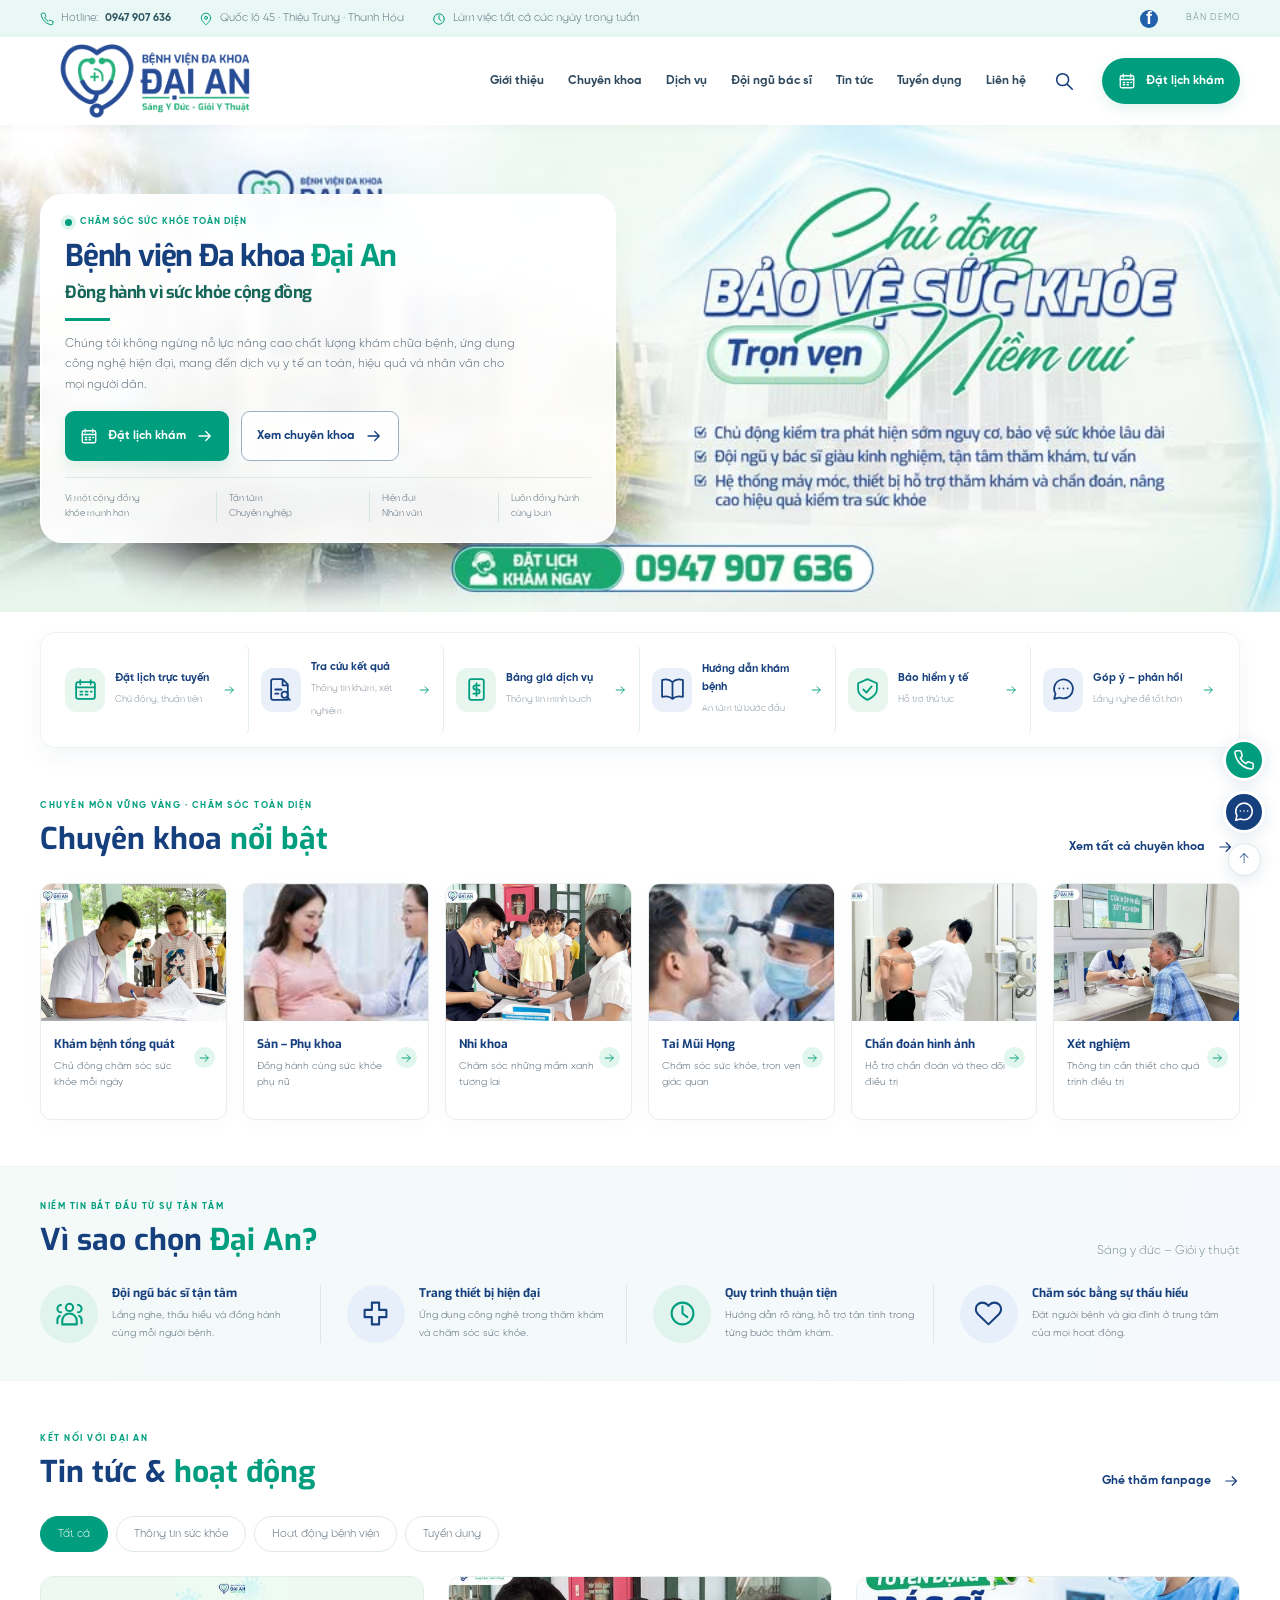
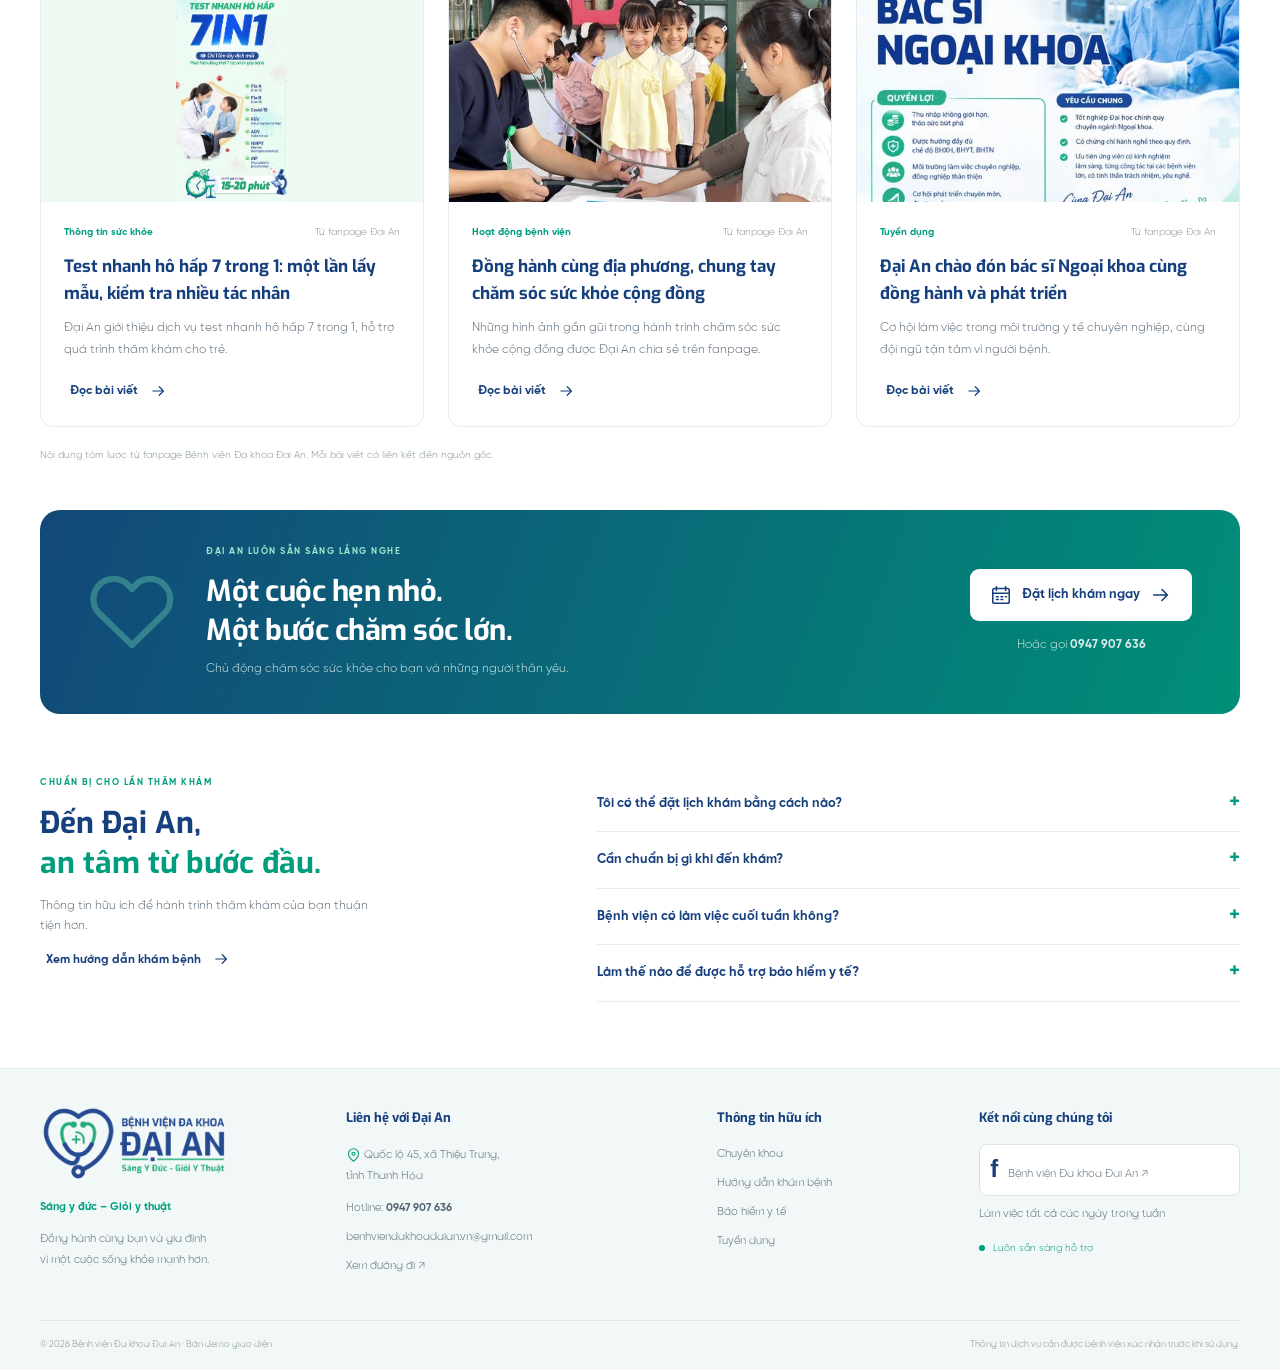
<file: index.html>
<!doctype html>
<html lang="vi">
<head>
  <meta charset="utf-8"><meta name="viewport" content="width=device-width, initial-scale=1">
  <meta name="theme-color" content="#009d7d"><meta name="description" content="Bệnh viện Đa khoa Đại An — Sáng y đức, giỏi y thuật. Khám phá chuyên khoa, dịch vụ và thông tin từ bệnh viện.">
  <title>Bệnh viện Đa khoa Đại An | Sáng y đức – Giỏi y thuật</title>
  <link rel="icon" href="assets/Dai_An-01.png"><link rel="stylesheet" href="styles.css"><script src="app.js" defer></script>
<link rel="stylesheet" href="brand-fonts.css"></head>
<body>
<a class="skip" href="#main">Đến nội dung chính</a>
<div class="topbar"><div class="container top-inner"><a href="tel:0947907636"><span data-icon="phone"></span> Hotline: <strong>0947 907 636</strong></a><span class="top-address"><span data-icon="pin"></span> Quốc lộ 45 · Thiệu Trung · Thanh Hóa</span><span class="hours"><span data-icon="clock"></span> Làm việc tất cả các ngày trong tuần</span><a class="social" href="https://www.facebook.com/bvdkdaian/" target="_blank" rel="noopener" aria-label="Fanpage Facebook">f</a><span class="demo-tag">BẢN DEMO</span></div></div>
<header><div class="container nav-wrap"><a class="brand" href="#" aria-label="Đại An - Trang chủ"><img src="assets/Dai_An-01.png" alt="Bệnh viện Đa khoa Đại An - Sáng Y Đức, Giỏi Y Thuật" width="2087" height="944"></a><nav id="navigation" aria-label="Điều hướng chính"><a href="#gioi-thieu">Giới thiệu</a><a href="#chuyen-khoa">Chuyên khoa</a><a href="#dich-vu">Dịch vụ</a><a href="#doi-ngu">Đội ngũ bác sĩ</a><a href="#tin-tuc">Tin tức</a><button class="nav-link" data-recruit>Tuyển dụng</button><a href="#lien-he">Liên hệ</a></nav><button class="search-toggle icon-button" aria-label="Tìm kiếm" data-search><span data-icon="search"></span></button><button class="button small" data-book><span data-icon="calendar"></span> Đặt lịch khám</button><button id="menu-toggle" class="icon-button" aria-label="Mở menu" aria-controls="navigation" aria-expanded="false"><span data-icon="menu"></span></button></div></header>
<main id="main">
<section class="hero hero-banner" aria-labelledby="hero-title">
  <img class="hero-banner-image" src="assets/9d44f85881139d9f.png" alt="Bệnh viện Đa khoa Đại An – Chủ động bảo vệ sức khỏe, trọn vẹn niềm vui. Hotline đặt lịch khám 0947 907 636." width="960" height="365" fetchpriority="high">
  <div class="container hero-overlay">
    <div class="hero-panel">
      <p class="eyebrow"><span class="dot"></span> CHĂM SÓC SỨC KHỎE TOÀN DIỆN</p>
      <h1 id="hero-title">Bệnh viện Đa khoa <span>Đại An</span></h1>
      <h2>Đồng hành vì sức khỏe cộng đồng</h2>
      <div class="accent-line"></div>
      <p class="hero-description">Chúng tôi không ngừng nỗ lực nâng cao chất lượng khám chữa bệnh, ứng dụng công nghệ hiện đại, mang đến dịch vụ y tế an toàn, hiệu quả và nhân văn cho mọi người dân.</p>
      <div class="hero-actions"><button class="button" data-book><span data-icon="calendar"></span> Đặt lịch khám <span data-icon="arrow"></span></button><a class="button outline" href="#chuyen-khoa">Xem chuyên khoa <span data-icon="arrow"></span></a></div>
      <div class="hero-values"><span>Vì một cộng đồng<br>khỏe mạnh hơn</span><span>Tận tâm<br>Chuyên nghiệp</span><span>Hiện đại<br>Nhân văn</span><span>Luôn đồng hành<br>cùng bạn</span></div>
    </div>
  </div>
</section>
<section id="dich-vu" class="container quick-services" aria-label="Tiện ích dành cho người bệnh"></section>
<section id="chuyen-khoa" class="section container"><div class="section-heading"><div><p class="eyebrow">CHUYÊN MÔN VỮNG VÀNG · CHĂM SÓC TOÀN DIỆN</p><h2>Chuyên khoa <span>nổi bật</span></h2></div><button class="text-link" id="all-specialties">Xem tất cả chuyên khoa <span data-icon="arrow"></span></button></div><div id="specialty-grid" class="specialty-grid"></div></section>
<section id="gioi-thieu" class="why-section"><div class="container"><div class="section-heading"><div><p class="eyebrow">NIỀM TIN BẮT ĐẦU TỪ SỰ TẬN TÂM</p><h2>Vì sao chọn <span>Đại An?</span></h2></div><span class="section-note">Sáng y đức – Giỏi y thuật</span></div><div class="benefits"><article id="doi-ngu"><div class="benefit-icon" data-icon="users"></div><div><h3>Đội ngũ bác sĩ tận tâm</h3><p>Lắng nghe, thấu hiểu và đồng hành cùng mỗi người bệnh.</p></div></article><article><div class="benefit-icon blue" data-icon="cross"></div><div><h3>Trang thiết bị hiện đại</h3><p>Ứng dụng công nghệ trong thăm khám và chăm sóc sức khỏe.</p></div></article><article><div class="benefit-icon" data-icon="clock"></div><div><h3>Quy trình thuận tiện</h3><p>Hướng dẫn rõ ràng, hỗ trợ tận tình trong từng bước thăm khám.</p></div></article><article><div class="benefit-icon blue" data-icon="heart"></div><div><h3>Chăm sóc bằng sự thấu hiểu</h3><p>Đặt người bệnh và gia đình ở trung tâm của mọi hoạt động.</p></div></article></div></div></section>
<section id="tin-tuc" class="section container news-section"><div class="section-heading"><div><p class="eyebrow">KẾT NỐI VỚI ĐẠI AN</p><h2>Tin tức & <span>hoạt động</span></h2></div><a class="text-link" href="https://www.facebook.com/bvdkdaian/" target="_blank" rel="noopener">Ghé thăm fanpage <span data-icon="arrow"></span></a></div><div class="news-filters" role="group" aria-label="Lọc bài viết"><button class="active" data-filter="all" aria-pressed="true">Tất cả</button><button data-filter="health" aria-pressed="false">Thông tin sức khỏe</button><button data-filter="community" aria-pressed="false">Hoạt động bệnh viện</button><button data-filter="recruit" aria-pressed="false">Tuyển dụng</button></div><div id="news-grid" class="news-grid"></div><p class="source-note">Nội dung tóm lược từ fanpage Bệnh viện Đa khoa Đại An. Mỗi bài viết có liên kết đến nguồn gốc.</p></section>
<section class="container care-banner"><div class="care-symbol" data-icon="heart"></div><div><p class="eyebrow">ĐẠI AN LUÔN SẴN SÀNG LẮNG NGHE</p><h2>Một cuộc hẹn nhỏ.<br>Một bước chăm sóc lớn.</h2><p>Chủ động chăm sóc sức khỏe cho bạn và những người thân yêu.</p></div><div class="care-action"><button class="button white" data-book><span data-icon="calendar"></span> Đặt lịch khám ngay <span data-icon="arrow"></span></button><a href="tel:0947907636">Hoặc gọi <strong>0947 907 636</strong></a></div></section>
<section class="section container guide-section"><div><p class="eyebrow">CHUẨN BỊ CHO LẦN THĂM KHÁM</p><h2>Đến Đại An,<br><span>an tâm từ bước đầu.</span></h2><p>Thông tin hữu ích để hành trình thăm khám của bạn thuận tiện hơn.</p><button class="text-link" data-info="guide">Xem hướng dẫn khám bệnh <span data-icon="arrow"></span></button></div><div class="faq"><details><summary>Tôi có thể đặt lịch khám bằng cách nào?</summary><p>Bạn có thể gọi hotline <a href="tel:0947907636">0947 907 636</a> hoặc liên hệ fanpage bệnh viện. Biểu mẫu trên website này là bản trình diễn, chưa gửi yêu cầu đặt lịch thực tế.</p></details><details><summary>Cần chuẩn bị gì khi đến khám?</summary><p>Mang theo giấy tờ tùy thân, thông tin bảo hiểm y tế và hồ sơ khám trước đây nếu có. Liên hệ bệnh viện để được hướng dẫn riêng cho dịch vụ bạn cần.</p></details><details><summary>Bệnh viện có làm việc cuối tuần không?</summary><p>Theo thông tin trên fanpage, bệnh viện làm việc tất cả các ngày trong tuần, cả thứ Bảy và Chủ nhật. Vui lòng liên hệ trước để xác nhận lịch chuyên khoa.</p></details><details><summary>Làm thế nào để được hỗ trợ bảo hiểm y tế?</summary><p>Chuẩn bị thông tin thẻ BHYT và giấy tờ liên quan. Bộ phận tiếp đón sẽ hướng dẫn quyền lợi và thủ tục áp dụng cho trường hợp của bạn.</p></details></div></section>
</main>
<footer id="lien-he"><div class="container footer-grid"><div class="footer-brand"><a href="#"><img src="assets/Dai_An-01.png" alt="Bệnh viện Đa khoa Đại An" width="2087" height="944"></a><p>Sáng y đức – Giỏi y thuật</p><p>Đồng hành cùng bạn và gia đình<br>vì một cuộc sống khỏe mạnh hơn.</p></div><div><h3>Liên hệ với Đại An</h3><p><span data-icon="pin"></span> Quốc lộ 45, xã Thiệu Trung,<br>tỉnh Thanh Hóa</p><a href="tel:0947907636">Hotline: <strong>0947 907 636</strong></a><a href="mailto:benhviendakhoadaian.vn@gmail.com">benhviendakhoadaian.vn@gmail.com</a><a href="https://www.google.com/maps/search/?api=1&query=Bệnh+viện+Đa+khoa+Đại+An+Thanh+Hóa" target="_blank" rel="noopener">Xem đường đi ↗</a></div><div><h3>Thông tin hữu ích</h3><a href="#chuyen-khoa">Chuyên khoa</a><button data-info="guide">Hướng dẫn khám bệnh</button><button data-info="insurance">Bảo hiểm y tế</button><button data-recruit>Tuyển dụng</button></div><div><h3>Kết nối cùng chúng tôi</h3><a class="facebook-link" href="https://www.facebook.com/bvdkdaian/" target="_blank" rel="noopener"><b>f</b> Bệnh viện Đa khoa Đại An ↗</a><p>Làm việc tất cả các ngày trong tuần</p><span class="open-status"><i></i> Luôn sẵn sàng hỗ trợ</span></div></div><div class="container footer-bottom"><span>© 2026 Bệnh viện Đa khoa Đại An · Bản demo giao diện</span><span>Thông tin dịch vụ cần được bệnh viện xác nhận trước khi sử dụng.</span></div></footer>
<div class="floating-contact"><a href="tel:0947907636" aria-label="Gọi hotline"><span data-icon="phone"></span></a><a href="https://www.facebook.com/bvdkdaian/" target="_blank" rel="noopener" aria-label="Liên hệ Facebook"><span data-icon="message"></span></a><button id="back-top" aria-label="Về đầu trang">↑</button></div>
<dialog id="modal" aria-labelledby="modal-title"><button class="modal-close icon-button" aria-label="Đóng hộp thoại">×</button><div id="modal-content"></div></dialog>
<noscript><p class="container">Vui lòng bật JavaScript để xem chuyên khoa, bài viết và dùng các tiện ích demo.</p></noscript>
</body></html>
</file>
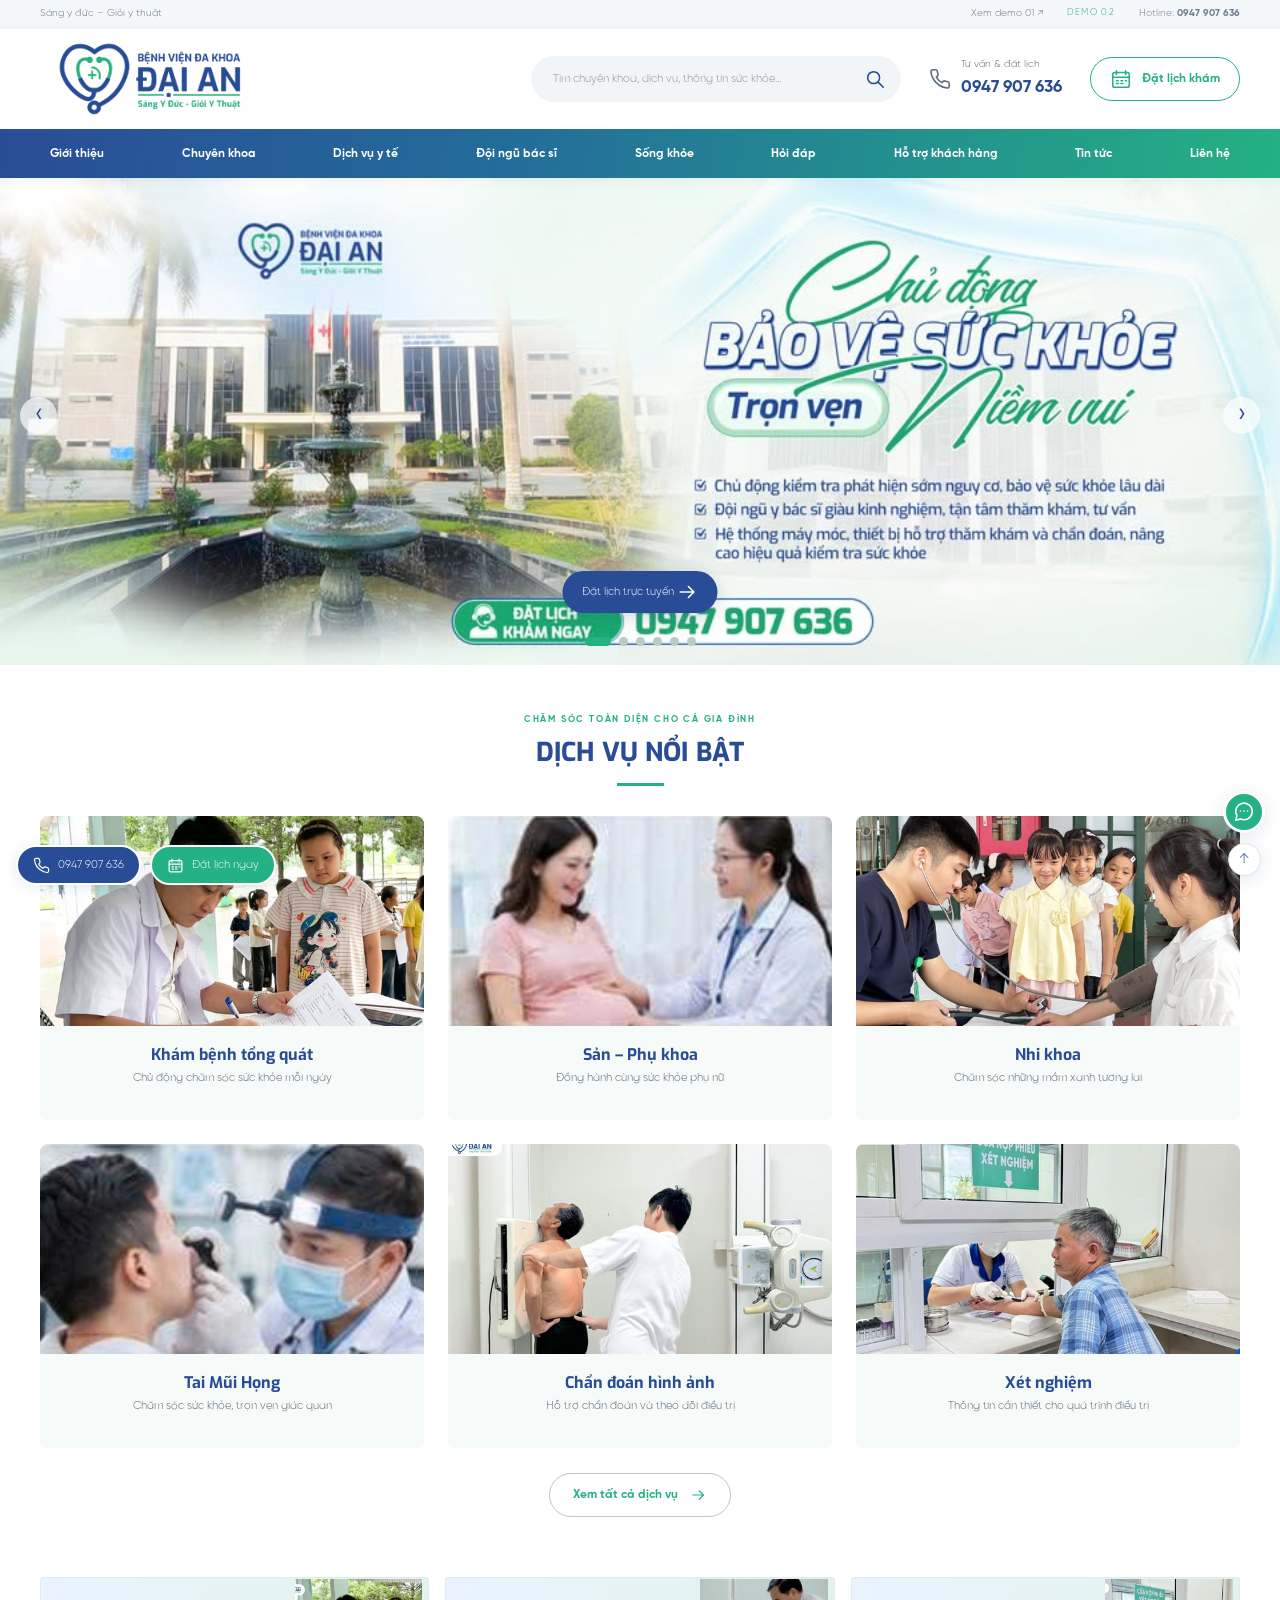
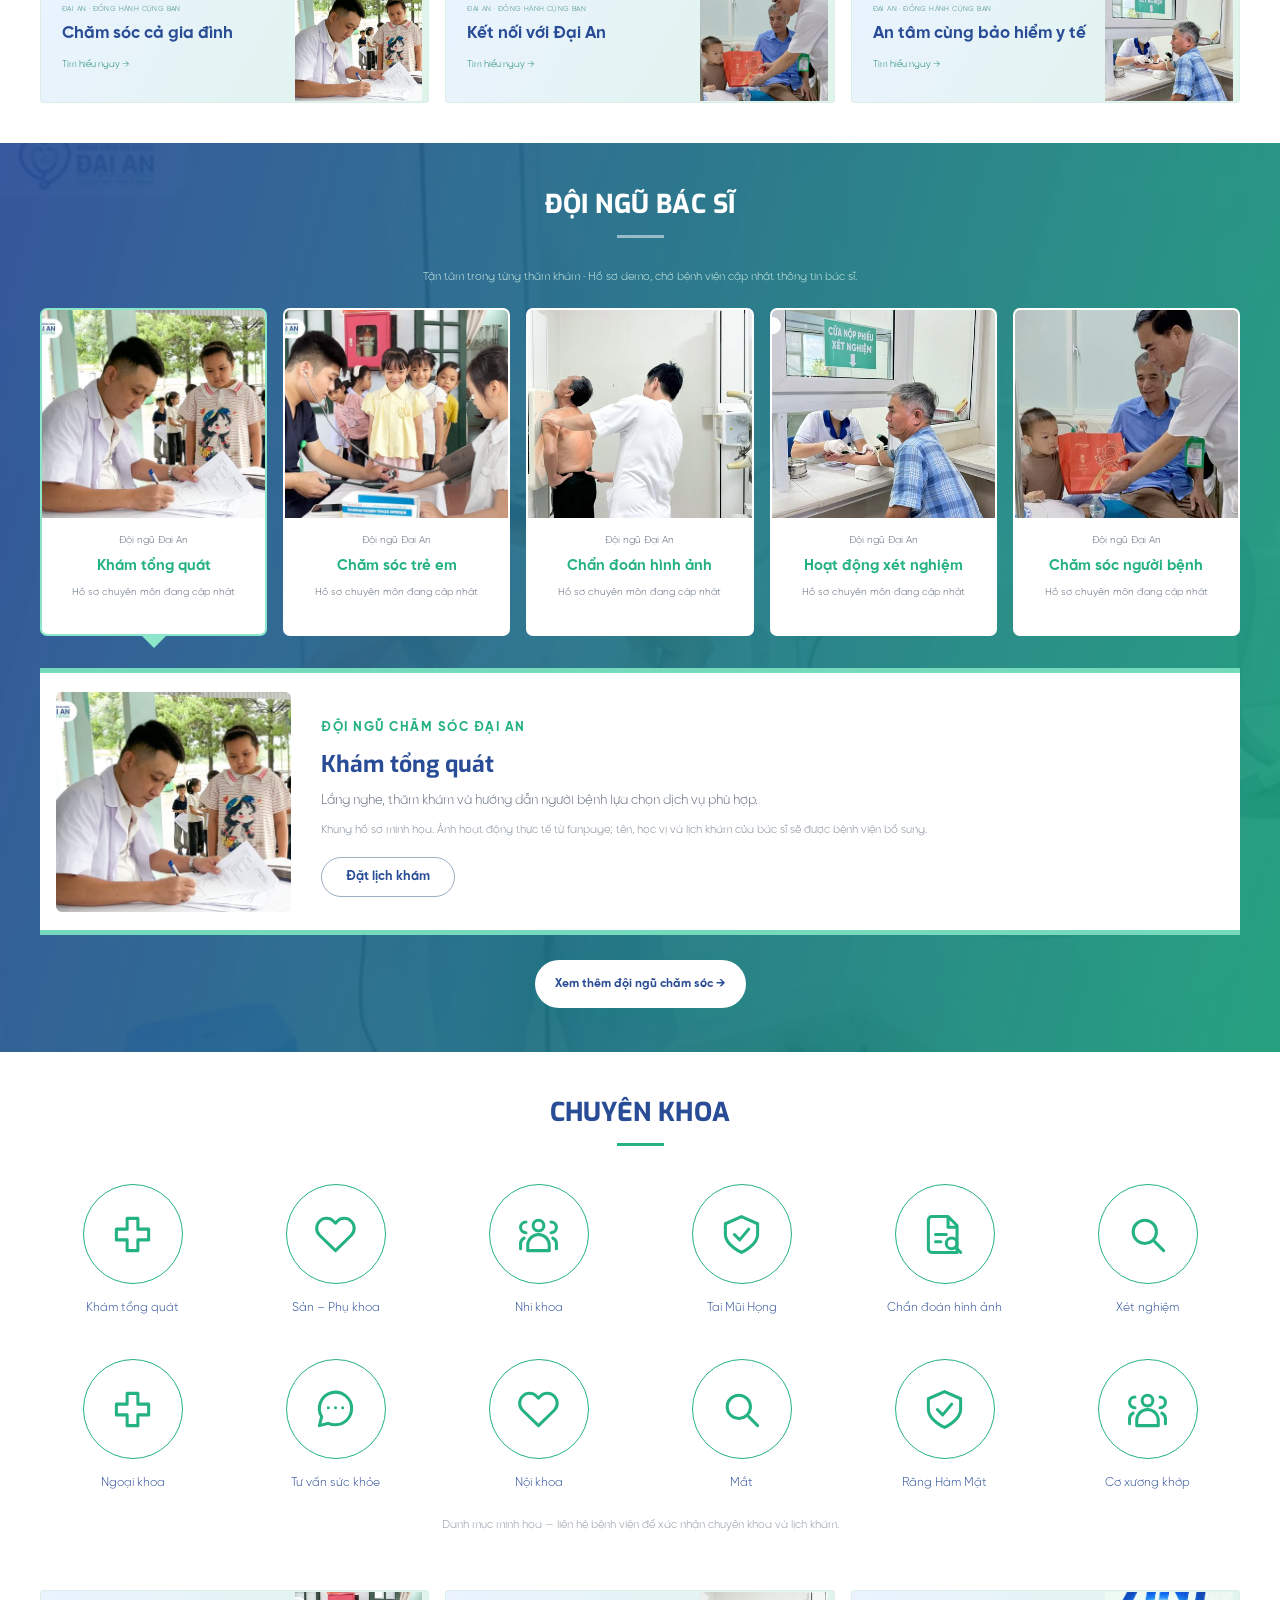
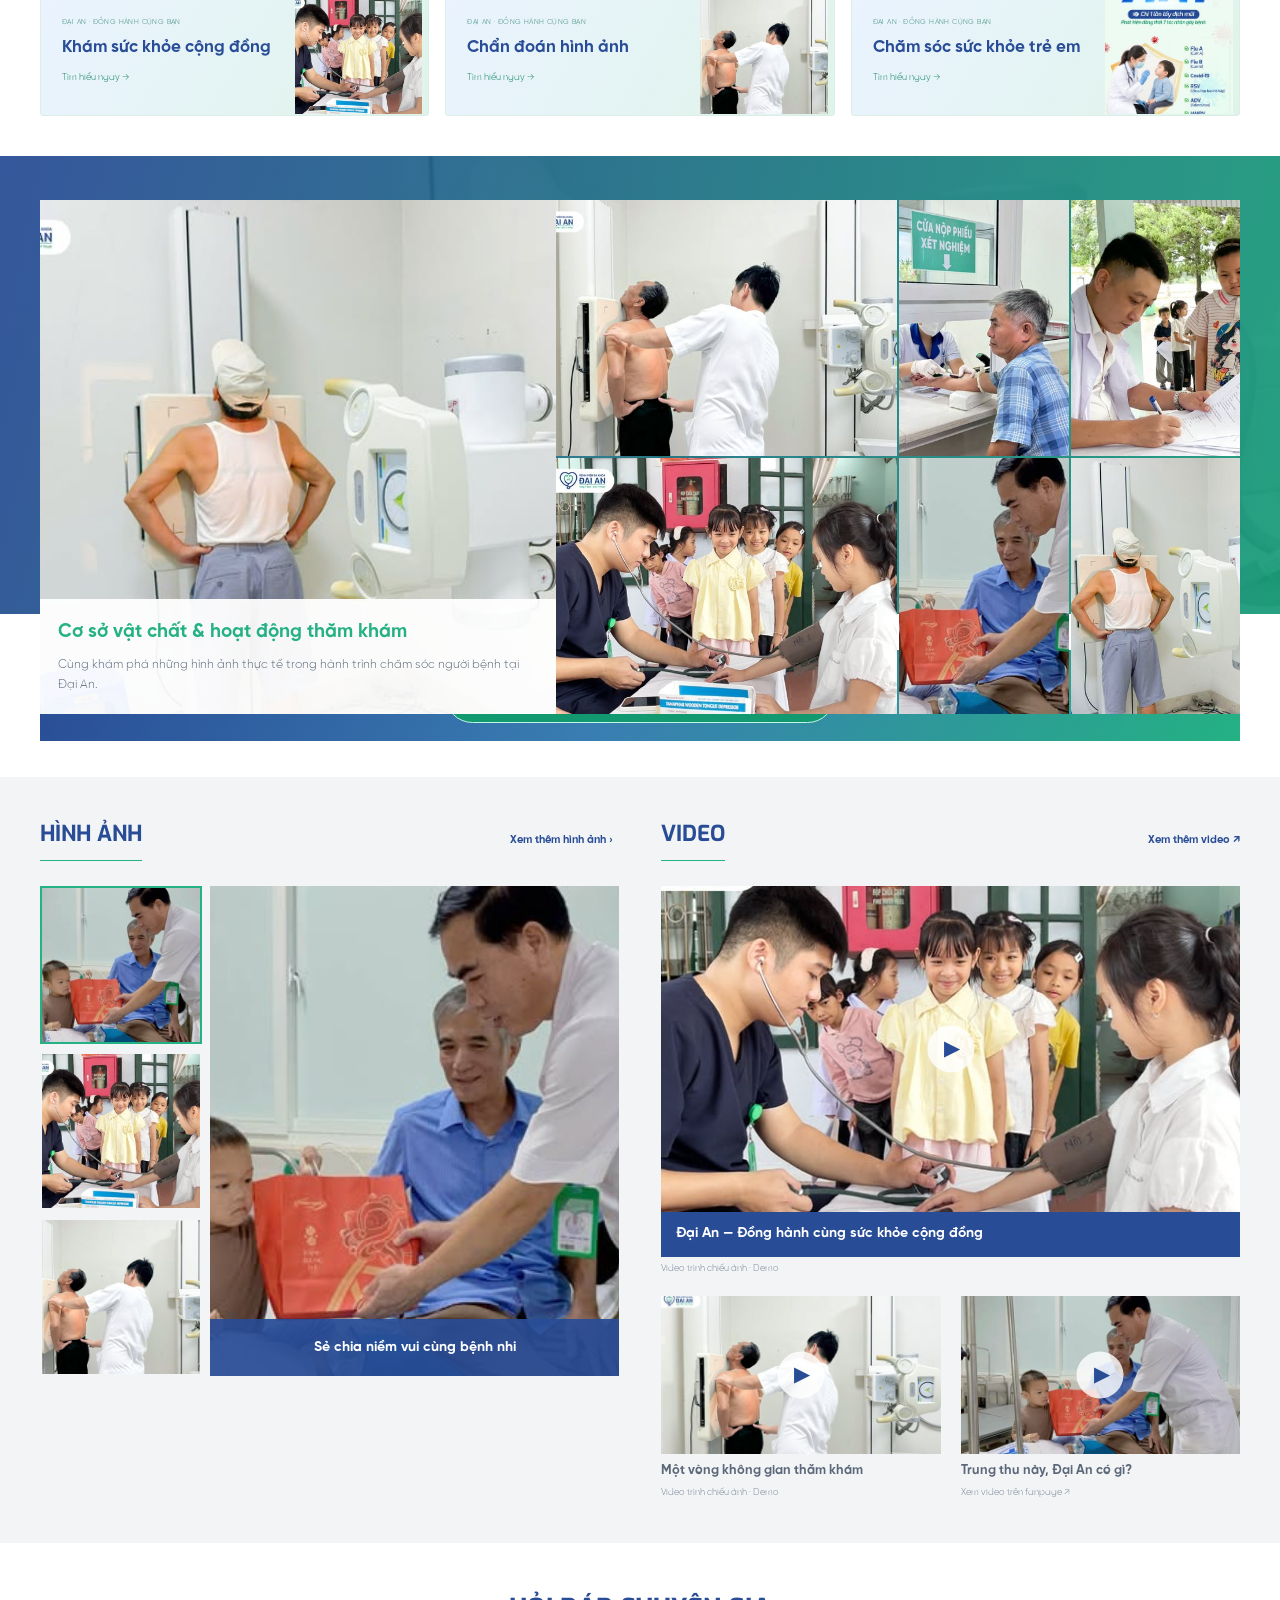
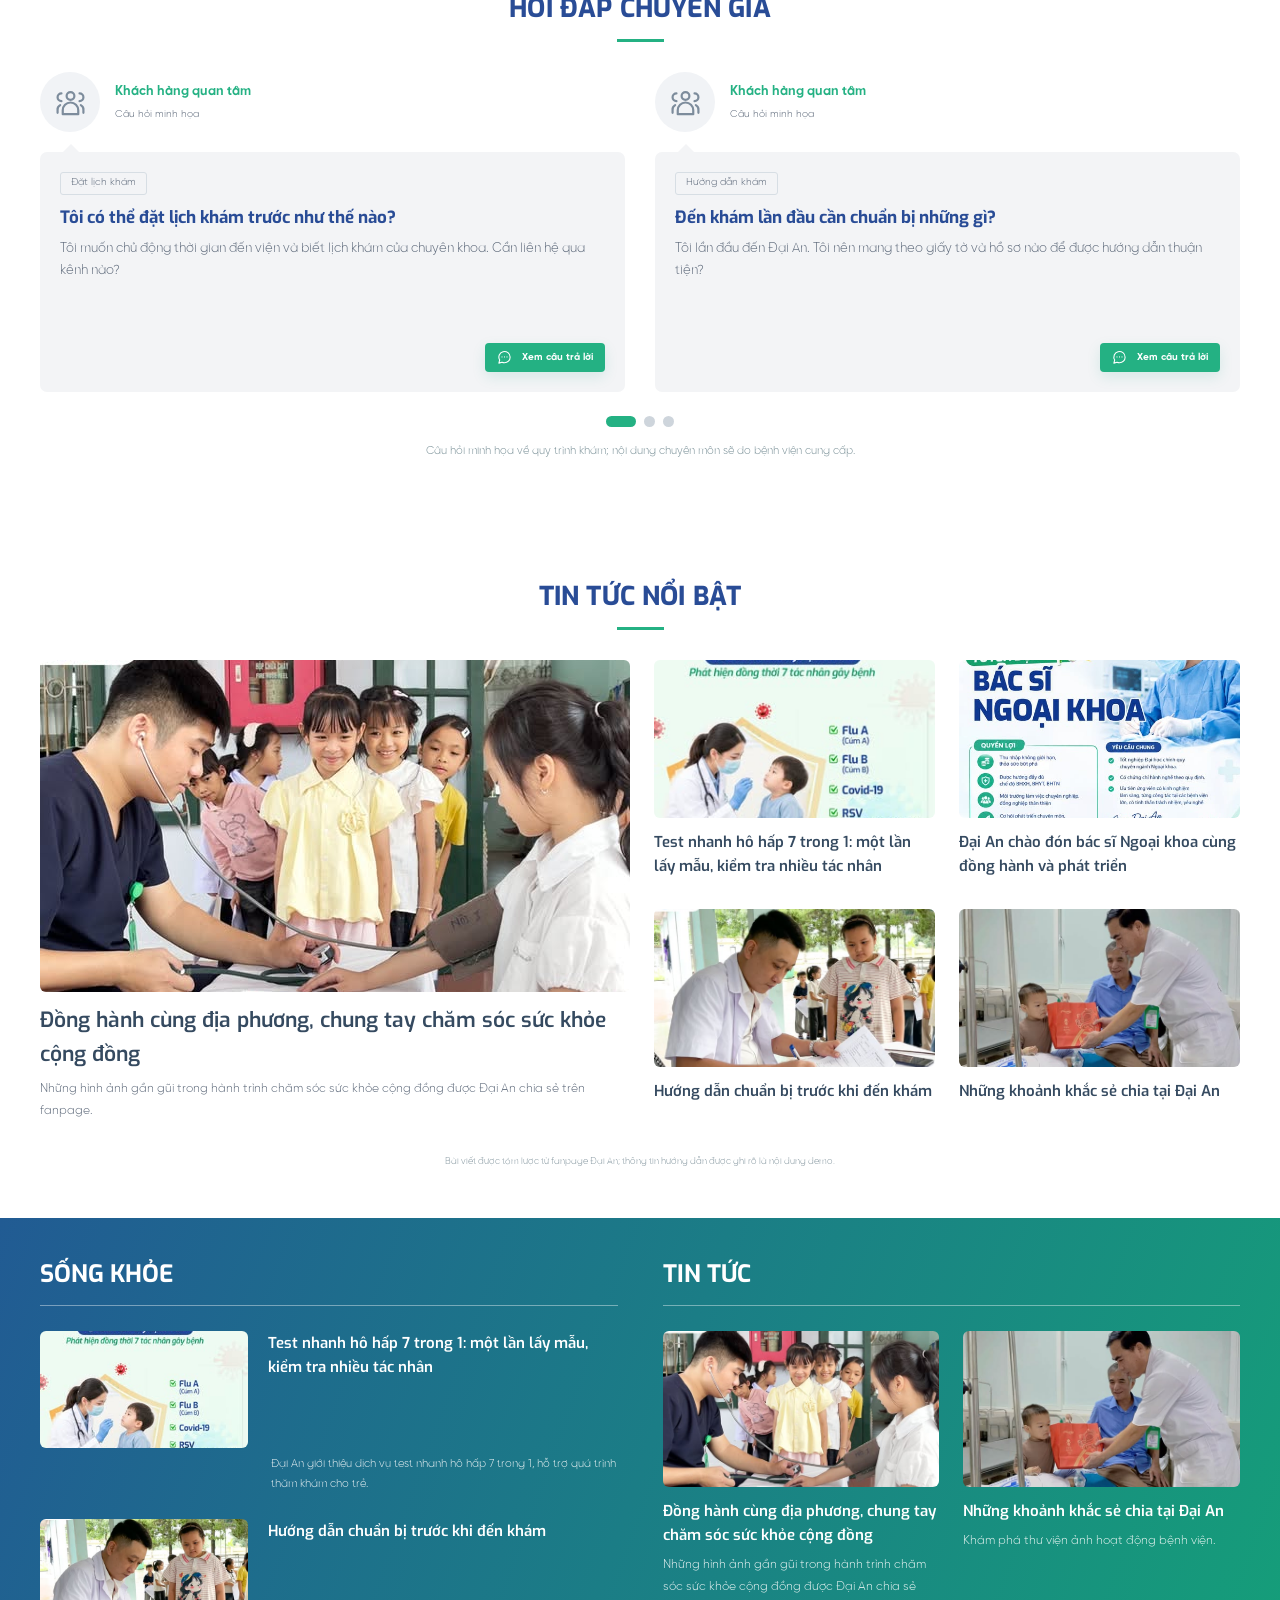
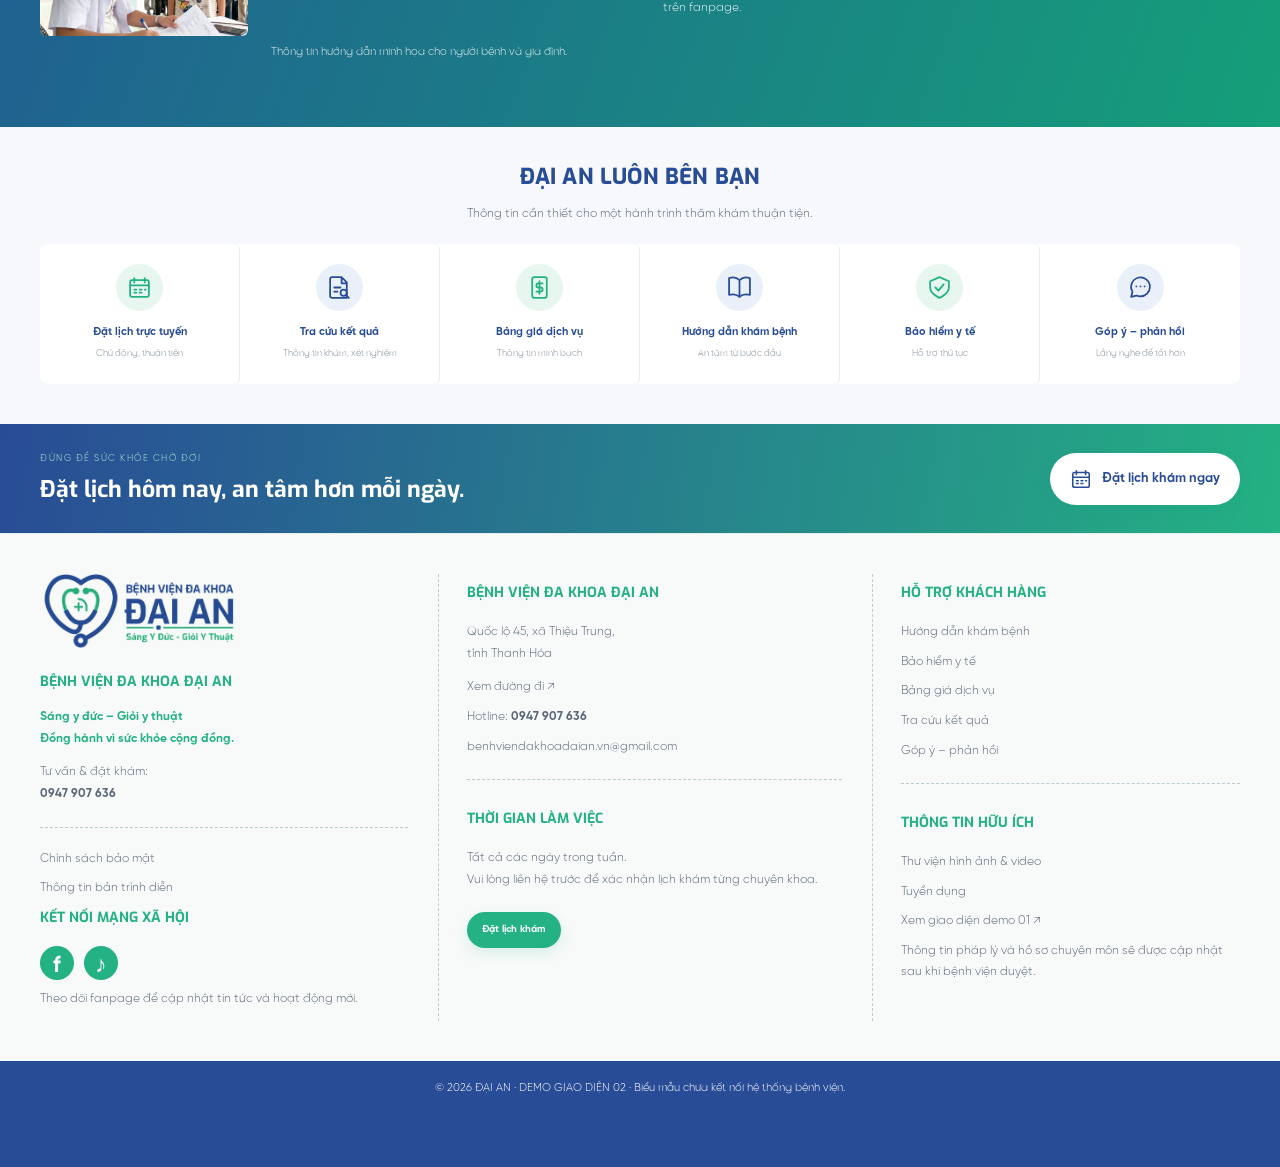
<file: demo-2/index.html>
<!doctype html>
<html lang="vi"><head><meta charset="utf-8"><meta name="viewport" content="width=device-width,initial-scale=1"><meta name="theme-color" content="#294c96"><title>Đại An — Sáng y đức, giỏi y thuật | Demo 02</title><meta name="description" content="Demo giao diện thứ hai của Bệnh viện Đa khoa Đại An. Chăm sóc sức khỏe cho bạn và gia đình."><link rel="stylesheet" href="../styles.css"><link rel="stylesheet" href="styles.css"><script src="app.js" defer></script><script src="interactions.js" defer></script><link rel="stylesheet" href="../brand-fonts.css"></head><body>
<a class="skip" href="#main">Đến nội dung chính</a>
<div class="utility"><div class="container"><span>Sáng y đức – Giỏi y thuật</span><div><a href="../">Xem demo 01 ↗</a><span class="demo-label">DEMO 02</span><a href="tel:0947907636">Hotline: <b>0947 907 636</b></a></div></div></div>
<header class="site-header"><div class="container masthead"><a class="identity" href="#" aria-label="Đại An - Trang chủ"><img src="../assets/Dai_An-01.png" width="2087" height="944" alt="Bệnh viện Đa khoa Đại An"></a><button class="header-search" data-search><span>Tìm chuyên khoa, dịch vụ, thông tin sức khỏe…</span><span data-icon="search"></span></button><a class="hotline" href="tel:0947907636"><span data-icon="phone"></span><span>Tư vấn & đặt lịch<strong>0947 907 636</strong></span></a><button class="button outline" data-book><span data-icon="calendar"></span> Đặt lịch khám</button><button class="icon-button" id="menu-toggle" aria-controls="navigation" aria-expanded="false" aria-label="Mở menu"><span data-icon="menu"></span></button></div><div class="navigation-bar"><nav id="navigation" class="container" aria-label="Điều hướng chính"><a href="#gioi-thieu">Giới thiệu</a><a href="#chuyen-khoa">Chuyên khoa</a><a href="#dich-vu">Dịch vụ y tế</a><a href="#doi-ngu">Đội ngũ bác sĩ</a><a href="#song-khoe">Sống khỏe</a><a href="#hoi-dap">Hỏi đáp</a><a href="#huong-dan">Hỗ trợ khách hàng</a><a href="#tin-tuc">Tin tức</a><a href="#lien-he">Liên hệ</a></nav></div></header>
<main id="main"><h1 class="visually-hidden">Bệnh viện Đa khoa Đại An — Sáng y đức, giỏi y thuật</h1>
<section class="campaign" aria-label="Thông tin nổi bật"><div class="campaign-slide active" data-slide="0"><img class="cover-banner" src="../assets/9d44f85881139d9f.png" alt="Đại An: Chủ động bảo vệ sức khỏe, trọn vẹn niềm vui" width="960" height="365" fetchpriority="high"><button class="banner-book" data-book aria-label="Đặt lịch khám từ banner">Đặt lịch trực tuyến <span data-icon="arrow"></span></button></div><div class="campaign-slide community-slide" data-slide="1" hidden><div class="container campaign-inner"><div><p class="eyebrow">BỆNH VIỆN ĐA KHOA ĐẠI AN</p><h2>Gửi trọn niềm tin.<br><span>Nhận lại sự tận tâm.</span></h2><p>Đồng hành cùng địa phương, chung tay chăm sóc sức khỏe cộng đồng.</p><button class="button" data-post="cong-dong">Khám phá hoạt động <span data-icon="arrow"></span></button></div><img src="../assets/adc8d1977f6d574e.png" alt="Hoạt động thăm khám cộng đồng của Đại An" width="590" height="443"></div></div><div class="campaign-slide campaign-family" data-slide="2" hidden><div class="container campaign-inner"><div><p class="eyebrow">CHỦ ĐỘNG CHĂM SÓC SỨC KHỎE</p><h2>Khỏe mạnh hôm nay.<br><span>An tâm mỗi ngày.</span></h2><p>Dành thời gian cho sức khỏe của bạn và những người thân yêu. Đại An đồng hành từ những bước thăm khám đầu tiên.</p><button class="button" data-book>Đặt lịch khám <span data-icon="arrow"></span></button></div><img src="../assets/55d1223a1ac3ed1d.png" alt="Bác sĩ thăm khám cho trẻ tại hoạt động cộng đồng" loading="eager"></div></div><div class="campaign-slide campaign-diagnostics" data-slide="3" hidden><div class="container campaign-inner"><div><p class="eyebrow">CHẨN ĐOÁN HÌNH ẢNH</p><h2>Thấu hiểu sức khỏe.<br><span>Chăm sóc tận tình.</span></h2><p>Tìm hiểu hoạt động chẩn đoán hình ảnh và hướng dẫn chuẩn bị trước khi đến khám tại Đại An.</p><button class="button" data-specialty="4">Tìm hiểu chuyên khoa <span data-icon="arrow"></span></button></div><img src="../assets/4c135fdb1e0c0e75.png" alt="Hoạt động chụp X-quang tại Đại An" loading="eager"></div></div><div class="campaign-slide campaign-children" data-slide="4" hidden><div class="container campaign-inner"><div><p class="eyebrow">ĐỒNG HÀNH CÙNG BA MẸ</p><h2>Chăm sóc bé yêu.<br><span>Trao gửi an tâm.</span></h2><p>Khám phá thông tin test nhanh hô hấp 7 trong 1 được chia sẻ trên fanpage Bệnh viện Đa khoa Đại An.</p><button class="button" data-post="ho-hap">Xem thông tin dịch vụ <span data-icon="arrow"></span></button></div><img src="../assets/9005f84045d8d7a6.png" alt="Thông tin test nhanh hô hấp 7 trong 1" loading="eager"></div></div><div class="campaign-slide campaign-kindness" data-slide="5" hidden><div class="container campaign-inner"><div><p class="eyebrow">NHỮNG KHOẢNH KHẮC ĐẠI AN</p><h2>Một chút sẻ chia.<br><span>Thêm nhiều ấm áp.</span></h2><p>Sự quan tâm không chỉ nằm trong từng thăm khám, mà còn trong những khoảnh khắc gần gũi với người bệnh.</p><button class="button" data-info="feedback">Kết nối với Đại An <span data-icon="arrow"></span></button></div><img src="../assets/9f782df485306de5.jpg" alt="Khoảnh khắc trao quà cho bệnh nhi" loading="eager"></div></div><button class="slide-arrow prev" aria-label="Banner trước">‹</button><button class="slide-arrow next" aria-label="Banner sau">›</button><div class="slide-dots" role="group" aria-label="Chọn banner"><button class="selected" aria-label="Banner 1" aria-pressed="true" data-goto="0"></button><button aria-label="Banner 2" aria-pressed="false" data-goto="1"></button><button aria-label="Banner 3" aria-pressed="false" data-goto="2"></button><button aria-label="Banner 4" aria-pressed="false" data-goto="3"></button><button aria-label="Banner 5" aria-pressed="false" data-goto="4"></button><button aria-label="Banner 6" aria-pressed="false" data-goto="5"></button></div></section>
<section class="section container" id="dich-vu"><div class="center-heading"><p class="eyebrow">CHĂM SÓC TOÀN DIỆN CHO CẢ GIA ĐÌNH</p><h2>DỊCH VỤ NỔI BẬT</h2><span></span></div><div id="specialty-grid" class="specialty-grid"></div><div class="center-action"><button class="text-link" id="all-specialties">Xem tất cả dịch vụ <span data-icon="arrow"></span></button></div></section>
<section id="gioi-thieu" aria-label="Thông tin và kết nối Đại An"><div class="container promo-row"><button class="promo-card" data-book><span><small>ĐẠI AN · ĐỒNG HÀNH CÙNG BẠN</small><strong>Chăm sóc cả gia đình</strong><em>Tìm hiểu ngay →</em></span><img src="../assets/55d1223a1ac3ed1d.png" alt="" loading="lazy"></button><button class="promo-card" data-info="feedback"><span><small>ĐẠI AN · ĐỒNG HÀNH CÙNG BẠN</small><strong>Kết nối với Đại An</strong><em>Tìm hiểu ngay →</em></span><img src="../assets/9f782df485306de5.jpg" alt="" loading="lazy"></button><button class="promo-card" data-info="insurance"><span><small>ĐẠI AN · ĐỒNG HÀNH CÙNG BẠN</small><strong>An tâm cùng bảo hiểm y tế</strong><em>Tìm hiểu ngay →</em></span><img src="../assets/b89bed8cfcf32aa1.png" alt="" loading="lazy"></button></div></section>
<section class="doctor-section" id="doi-ngu"><div class="container"><div class="center-heading"><h2>ĐỘI NGŨ BÁC SĨ</h2><span></span></div><p class="section-note">Tận tâm trong từng thăm khám · Hồ sơ demo, chờ bệnh viện cập nhật thông tin bác sĩ.</p><div class="doctor-cards" id="doctor-cards" role="group" aria-label="Chọn hồ sơ đội ngũ"></div><div class="doctor-detail" id="doctor-detail" aria-live="polite"></div><div class="center-action"><button class="button white" data-team-list>Xem thêm đội ngũ chăm sóc →</button></div></div></section>
<section class="specialties-section" id="chuyen-khoa"><div class="container"><div class="center-heading"><h2>CHUYÊN KHOA</h2><span></span></div><div class="department-grid" id="department-grid"></div><p class="section-note">Danh mục minh họa — liên hệ bệnh viện để xác nhận chuyên khoa và lịch khám.</p></div></section>
<div class="container promo-row"><button class="promo-card" data-post="cong-dong"><span><small>ĐẠI AN · ĐỒNG HÀNH CÙNG BẠN</small><strong>Khám sức khỏe cộng đồng</strong><em>Tìm hiểu ngay →</em></span><img src="../assets/adc8d1977f6d574e.png" alt="" loading="lazy"></button><button class="promo-card" data-specialty="4"><span><small>ĐẠI AN · ĐỒNG HÀNH CÙNG BẠN</small><strong>Chẩn đoán hình ảnh</strong><em>Tìm hiểu ngay →</em></span><img src="../assets/4c135fdb1e0c0e75.png" alt="" loading="lazy"></button><button class="promo-card" data-post="ho-hap"><span><small>ĐẠI AN · ĐỒNG HÀNH CÙNG BẠN</small><strong>Chăm sóc sức khỏe trẻ em</strong><em>Tìm hiểu ngay →</em></span><img src="../assets/9005f84045d8d7a6.png" alt="" loading="lazy"></button></div>
<section class="facility-section" aria-label="Cơ sở vật chất và hoạt động"><div class="container facility-mosaic"><button class="facility-lead" id="open-gallery"><img src="../assets/98e18acf2b0b12e7.png" alt="Không gian chẩn đoán hình ảnh Đại An" loading="lazy"><span><strong>Cơ sở vật chất & hoạt động thăm khám</strong><small>Cùng khám phá những hình ảnh thực tế trong hành trình chăm sóc người bệnh tại Đại An.</small></span></button><div class="facility-tiles"><button data-gallery="0"><img src="../assets/4c135fdb1e0c0e75.png" alt="Chụp X-quang" loading="lazy"></button><button data-gallery="1"><img src="../assets/b89bed8cfcf32aa1.png" alt="Lấy mẫu xét nghiệm" loading="lazy"></button><button data-gallery="2"><img src="../assets/55d1223a1ac3ed1d.png" alt="Thăm khám" loading="lazy"></button><button data-gallery="3"><img src="../assets/adc8d1977f6d574e.png" alt="Chăm sóc cộng đồng" loading="lazy"></button><button data-gallery="4"><img src="../assets/9f782df485306de5.jpg" alt="Đồng hành cùng bệnh nhi" loading="lazy"></button><button data-gallery="5"><img src="../assets/98e18acf2b0b12e7.png" alt="Không gian khám bệnh" loading="lazy"></button></div></div></section>
<section class="container price-section" aria-label="Bảng giá"><div><button data-info="prices"><span data-icon="money"></span>BẢNG GIÁ DỊCH VỤ <span>→</span></button></div></section>
<section class="media-section" id="thu-vien"><div class="container media-columns"><div><div class="media-heading"><h2>HÌNH ẢNH</h2><button class="text-link" data-gallery="0">Xem thêm hình ảnh ›</button></div><div class="photo-gallery"><div class="photo-thumbs" id="photo-thumbs"></div><button class="photo-main" id="photo-main" data-gallery="0"></button></div></div><div><div class="media-heading"><h2>VIDEO</h2><a class="text-link" href="https://www.facebook.com/bvdkdaian/videos/" target="_blank" rel="noopener">Xem thêm video ↗</a></div><div class="video-grid"><button class="video-card video-lead" data-video="0"><span class="video-image"><img src="../assets/adc8d1977f6d574e.png" alt="Hoạt động cộng đồng" loading="lazy"><i>▶</i></span><strong>Đại An — Đồng hành cùng sức khỏe cộng đồng</strong><small>Video trình chiếu ảnh · Demo</small></button><button class="video-card" data-video="1"><span class="video-image"><img src="../assets/4c135fdb1e0c0e75.png" alt="Hoạt động chẩn đoán hình ảnh" loading="lazy"><i>▶</i></span><strong>Một vòng không gian thăm khám</strong><small>Video trình chiếu ảnh · Demo</small></button><a class="video-card" href="https://www.facebook.com/reel/1110638461414671/" target="_blank" rel="noopener"><span class="video-image"><img src="../assets/9f782df485306de5.jpg" alt="Niềm vui của bệnh nhi" loading="lazy"><i>▶</i></span><strong>Trung thu này, Đại An có gì?</strong><small>Xem video trên fanpage ↗</small></a></div></div></div></section>
<section class="section container" id="hoi-dap"><div class="center-heading"><h2>HỎI ĐÁP CHUYÊN GIA</h2><span></span></div><div class="qa-grid" id="qa-grid" aria-live="polite"></div><div class="pager" id="qa-pager" role="group" aria-label="Trang câu hỏi"></div><p class="section-note">Câu hỏi minh họa về quy trình khám; nội dung chuyên môn sẽ do bệnh viện cung cấp.</p></section>
<section class="section container" id="tin-tuc"><div class="center-heading"><h2>TIN TỨC NỔI BẬT</h2><span></span></div><div class="featured-news" id="featured-news"></div><p class="source-note">Bài viết được tóm lược từ fanpage Đại An; thông tin hướng dẫn được ghi rõ là nội dung demo.</p></section>
<section class="health-news" id="song-khoe"><div class="container health-news-columns"><div><h2>SỐNG KHỎE</h2><div id="health-stories"></div></div><div><h2>TIN TỨC</h2><div class="hospital-stories" id="hospital-stories"></div></div></div></section>

<section id="huong-dan" class="support-section"><div class="container"><div class="center-heading"><h2>ĐẠI AN LUÔN BÊN BẠN</h2><p>Thông tin cần thiết cho một hành trình thăm khám thuận tiện.</p></div><div class="quick-services"></div></div></section>
<div id="news-grid" hidden></div>
<section class="booking-strip"><div class="container"><div><p>ĐỪNG ĐỂ SỨC KHỎE CHỜ ĐỢI</p><h2>Đặt lịch hôm nay, an tâm hơn mỗi ngày.</h2></div><button class="button white" data-book><span data-icon="calendar"></span> Đặt lịch khám ngay</button></div></section>
</main>
<footer id="lien-he"><div class="container footer-grid expanded-footer"><div class="footer-brand"><a href="#"><img src="../assets/Dai_An-01.png" width="2087" height="944" alt="Bệnh viện Đa khoa Đại An"></a><h3>BỆNH VIỆN ĐA KHOA ĐẠI AN</h3><p>Sáng y đức – Giỏi y thuật<br>Đồng hành vì sức khỏe cộng đồng.</p><p>Tư vấn & đặt khám:<br><a href="tel:0947907636"><strong>0947 907 636</strong></a></p><div class="footer-divider"><button data-policy="privacy">Chính sách bảo mật</button><button data-policy="disclaimer">Thông tin bản trình diễn</button></div><h3>KẾT NỐI MẠNG XÃ HỘI</h3><div class="social-links"><a href="https://www.facebook.com/bvdkdaian/" target="_blank" rel="noopener" aria-label="Facebook Đại An">f</a><a href="https://www.tiktok.com/@bvdk_dai_an" target="_blank" rel="noopener" aria-label="TikTok Đại An">♪</a></div><p>Theo dõi fanpage để cập nhật tin tức và hoạt động mới.</p></div><div><h3>BỆNH VIỆN ĐA KHOA ĐẠI AN</h3><p>Quốc lộ 45, xã Thiệu Trung,<br>tỉnh Thanh Hóa</p><a href="https://www.google.com/maps/search/?api=1&query=Bệnh+viện+đa+khoa+Đại+An+Thanh+Hóa" target="_blank" rel="noopener">Xem đường đi ↗</a><a href="tel:0947907636">Hotline: <strong>0947 907 636</strong></a><a href="mailto:benhviendakhoadaian.vn@gmail.com">benhviendakhoadaian.vn@gmail.com</a><div class="footer-divider"><h3>THỜI GIAN LÀM VIỆC</h3><p>Tất cả các ngày trong tuần.<br>Vui lòng liên hệ trước để xác nhận lịch khám từng chuyên khoa.</p><button class="button" data-book>Đặt lịch khám</button></div></div><div><h3>HỖ TRỢ KHÁCH HÀNG</h3><button data-info="guide">Hướng dẫn khám bệnh</button><button data-info="insurance">Bảo hiểm y tế</button><button data-info="prices">Bảng giá dịch vụ</button><button data-info="lookup">Tra cứu kết quả</button><button data-info="feedback">Góp ý – phản hồi</button><div class="footer-divider"><h3>THÔNG TIN HỮU ÍCH</h3><a href="#thu-vien">Thư viện hình ảnh & video</a><button data-recruit>Tuyển dụng</button><a href="../">Xem giao diện demo 01 ↗</a><p>Thông tin pháp lý và hồ sơ chuyên môn sẽ được cập nhật sau khi bệnh viện duyệt.</p></div></div></div><div class="copyright">© 2026 ĐẠI AN · DEMO GIAO DIỆN 02 · Biểu mẫu chưa kết nối hệ thống bệnh viện.</div></footer>

<div class="sticky-contact"><a href="tel:0947907636"><span data-icon="phone"></span> 0947 907 636</a><button data-book><span data-icon="calendar"></span> Đặt lịch ngay</button></div><div class="floating-contact"><a href="https://www.facebook.com/bvdkdaian/" target="_blank" rel="noopener" aria-label="Liên hệ fanpage"><span data-icon="message"></span></a><button id="back-top" aria-label="Về đầu trang">↑</button></div><dialog id="modal" aria-labelledby="modal-title"><button class="modal-close icon-button" aria-label="Đóng hộp thoại">×</button><div id="modal-content"></div></dialog>
</body></html>
</file>
<file: styles.css>
:root{--blue:#163f7d;--green:#009e7e;--mint:#eaf8f3;--text:#546675;--line:#e4eeed;--shadow:0 8px 30px #173f7010}*{box-sizing:border-box}html{scroll-behavior:smooth;scroll-padding-top:105px}body{margin:0;background:#fff;color:var(--text);font:14px/1.65 var(--font-body)}button,input,select,textarea{font:inherit}button,a{-webkit-tap-highlight-color:transparent}button{cursor:pointer}a{color:inherit;text-decoration:none}button{color:inherit}img{max-width:100%;height:auto;display:block}h1,h2,h3,p{margin-top:0}h1,h2,h3{color:var(--blue);line-height:1.35}h2{font-size:30px;font-weight:750;letter-spacing:-.8px;margin-bottom:12px}h2 span{color:var(--green)}h3{font-size:15px}svg{width:22px;height:22px;flex-shrink:0;vertical-align:middle}button{border:0;background:none}a,button,input,select,textarea{outline-offset:5px}a:focus-visible,button:focus-visible,input:focus-visible,select:focus-visible,textarea:focus-visible{outline:3px solid #29b694}.container{max-width:1320px;width:calc(100% - 80px);margin:auto}.topbar{background:#eaf8f5;font-size:11px;color:#536e79}.top-inner{display:flex;align-items:center;gap:28px;height:37px}.top-inner>a,.top-address,.hours{display:flex;align-items:center;gap:7px}.topbar svg{width:14px;height:14px;color:var(--green)}.topbar strong{font-weight:600;color:#325966}.hours{margin-right:auto}.social{background:#2160aa;border-radius:50%;color:#fff!important;width:18px;height:18px;justify-content:center;font:bold 18px Arial}.demo-tag{font-size:9px;letter-spacing:1px;color:#618578}header{background:#fff;position:sticky;top:0;z-index:20;box-shadow:0 2px 10px #1b507209}.nav-wrap{height:88px;display:flex;align-items:center;gap:20px}.brand{width:220px;flex-shrink:0;overflow:hidden;height:74px;display:flex;align-items:center}.brand img{width:230px;max-width:none;height:auto}nav{display:flex;align-items:center;gap:24px;margin-left:auto}nav a,.nav-link{font-size:12px;color:#2e485d;white-space:nowrap;font-weight:550;padding:10px 0}nav a:hover,.nav-link:hover{color:var(--green)}.button{display:inline-flex;justify-content:center;align-items:center;gap:10px;background:var(--green);color:#fff;border-radius:9px;padding:15px 20px;font-size:13px;font-weight:600;line-height:1.5;box-shadow:0 5px 14px #009e7e20;transition:transform .2s,background .2s}.button:hover{background:#00866b;transform:translateY(-2px)}.button.small{font-size:12px;padding:12px 16px;white-space:nowrap;border-radius:30px}.button.small svg{width:18px}.outline{border:1px solid #9baec3;background:#ffffffc9;color:var(--blue);box-shadow:none}.outline:hover{background:#f0faf6}.icon-button{display:grid;place-items:center;width:36px;height:36px;border-radius:50%;color:var(--blue)}.icon-button:hover{background:var(--mint)}#menu-toggle{display:none}.hero{position:relative;min-height:530px;background:#d6f4e9;overflow:hidden}.hero-art{position:absolute;right:0;top:0;width:65%;height:100%;background-image:url('assets/design-reference.png');background-size:173% auto;background-position:right 15%;background-repeat:no-repeat}.hero:after{content:'';position:absolute;inset:0;background:linear-gradient(90deg,#dff8f2 0%,#dff8f270 31%,transparent 56%),linear-gradient(0deg,#28b8a13a,transparent 30%);pointer-events:none}.hero-inner{position:relative;z-index:1;padding:36px 0 62px;display:flex;align-items:end;justify-content:space-between}.hero-panel{width:570px;padding:29px 34px 25px;background:#ffffffef;border:1px solid #fff;border-radius:22px;box-shadow:0 10px 35px #16794c09;backdrop-filter:blur(8px)}.eyebrow{font-size:10px;letter-spacing:1.5px;font-weight:650;color:var(--green);margin-bottom:12px}.hero .eyebrow{font-size:11px;letter-spacing:1px;display:flex;align-items:center;gap:8px}.dot{width:7px;height:7px;background:var(--green);border-radius:50%;box-shadow:0 0 0 4px #dcf4eb}h1{font-size:42px;font-weight:800;letter-spacing:-1.8px;line-height:1.22;margin:16px 0 10px}h1 span{color:var(--green)}.hero h2{font-size:21px;letter-spacing:-.5px;color:#166659;margin:0}.accent-line{width:45px;height:3px;background:var(--green);margin:19px 0}.hero-description{font-size:13px;line-height:1.9;max-width:460px;margin-bottom:23px}.hero-actions{display:flex;gap:12px}.hero-actions .button{font-size:12px;padding:13px 15px}.hero-actions svg{width:18px}.hero-values{display:flex;justify-content:space-between;border-top:1px solid #dce9e5;margin-top:24px;padding-top:18px;gap:10px;font-size:10px}.hero-values span{display:flex;align-items:center;gap:5px}.hero-values svg{color:var(--green);width:15px}.hero-caption{text-align:right;color:white;font:italic 28px/1.5 Georgia,serif;text-shadow:0 2px 12px #086b54;transform:rotate(-7deg);margin:0 20px 25px}.hero-caption span{font-size:25px}.quick-services{position:relative;z-index:3;margin-top:-33px;padding:12px;display:grid;grid-template-columns:repeat(6,1fr);background:white;border:1px solid #ecf4f2;border-radius:15px;box-shadow:0 8px 25px #1343710c}.quick-item{display:flex;align-items:center;text-align:left;gap:10px;padding:13px 12px;border-right:1px solid var(--line);transition:background .2s;border-radius:6px}.quick-item:last-child{border:0}.quick-item:hover{background:var(--mint)}.quick-icon{display:grid;place-items:center;width:40px;height:44px;border-radius:12px;color:var(--green);background:#e7f7f0;flex-shrink:0}.quick-item:nth-child(even) .quick-icon{background:#e9f0fa;color:var(--blue)}.quick-icon svg{width:25px;height:25px}.quick-item strong{display:block;color:var(--blue);font-size:11px;font-weight:650}.quick-item small{font-size:9px;color:#7e8b96}.quick-item>.arrow{margin-left:auto;color:var(--green)}.quick-item>.arrow svg{width:13px}.section{padding-top:51px;padding-bottom:46px}.section-heading{display:flex;align-items:end;justify-content:space-between;margin-bottom:24px;gap:15px}.section-heading .eyebrow{margin-bottom:5px;font-size:9px}.section-heading h2{margin:0}.text-link{display:inline-flex;align-items:center;gap:12px;font-size:12px;color:var(--blue);font-weight:550}.text-link:hover{color:var(--green)}.text-link svg{width:17px}.specialty-grid{display:grid;grid-template-columns:repeat(6,1fr);gap:16px}.specialty-card{border:1px solid #e6efee;border-radius:12px;overflow:hidden;background:white;box-shadow:0 5px 20px #153d6806;transition:transform .2s,box-shadow .2s;position:relative;text-align:left;padding:0}.specialty-card:hover{transform:translateY(-5px);box-shadow:var(--shadow)}.specialty-photo{width:100%;height:137px;object-fit:cover}.reference-photo{background-image:url('assets/design-reference.png');background-size:675% auto;background-position:22% 82.2%;height:137px}.reference-photo.ent{background-position:59% 82.2%}.specialty-body{padding:15px 13px 16px;min-height:98px}.specialty-card h3{font-size:12px;margin:0 12px 6px 0;font-weight:700}.specialty-card p{font-size:10px;line-height:1.6;margin:0;max-width:140px}.card-arrow{position:absolute;right:11px;bottom:51px;border-radius:50%;background:#e1f6ec;width:21px;height:21px;color:var(--green);display:grid;place-items:center}.card-arrow svg{width:13px}.why-section{background:linear-gradient(100deg,#f3faf8,#f5f9fd);padding:33px 0 37px;border-top:1px solid #eff6f2;border-bottom:1px solid #eff6f2}.section-note{font-size:12px;color:#788f96}.benefits{display:grid;grid-template-columns:repeat(4,1fr);gap:26px}.benefits article{display:flex;gap:14px;align-items:center;border-right:1px solid #dce8e7;padding-right:18px}.benefits article:last-child{border:0}.benefit-icon{width:58px;height:58px;background:#e0f4ed;color:var(--green);flex-shrink:0;border-radius:50%;display:grid;place-items:center}.benefit-icon svg{width:29px;height:29px}.benefit-icon.blue{color:var(--blue);background:#e7effa}.benefits h3{font-size:12px;margin:0 0 6px}.benefits p{font-size:10px;margin:0;line-height:1.8}.news-filters{display:flex;gap:8px;margin-bottom:24px;flex-wrap:wrap}.news-filters button{padding:8px 17px;border:1px solid #dfe9e9;border-radius:30px;font-size:11px;background:white}.news-filters button.active{color:white;border-color:var(--green);background:var(--green)}.news-grid{display:grid;grid-template-columns:repeat(3,1fr);gap:24px}.news-card{border:1px solid var(--line);border-radius:13px;overflow:hidden;background:#fff;transition:box-shadow .2s}.news-card:hover{box-shadow:var(--shadow)}.news-image-button{width:100%;padding:0;display:block;overflow:hidden;background:#e9f6f1}.news-image-button img{width:100%;height:225px;object-fit:cover;transition:transform .4s}.news-image-button:hover img{transform:scale(1.025)}.news-card:first-child img{object-fit:contain;background:#edf9f1}.news-card .news-body{padding:23px}.news-meta{display:flex;justify-content:space-between;gap:10px;font-size:10px;color:#8a979f;margin-bottom:11px}.news-meta b{font-weight:550;color:var(--green)}.news-card h3{font-size:17px;line-height:1.6;margin-bottom:10px}.news-title{text-align:left;padding:0;color:inherit;font:inherit}.news-card p{font-size:12px;line-height:1.85;margin-bottom:17px}.source-note{font-size:10px;color:#82949d;margin:21px 0 0}.care-banner{background:linear-gradient(110deg,#124878,#008f78);color:#d7ebe8;border-radius:20px;padding:35px 48px;display:flex;align-items:center;gap:30px;overflow:hidden;position:relative}.care-banner h2{font-size:29px;color:white;margin:0 0 9px;letter-spacing:-.5px}.care-banner .eyebrow{color:#9ee5cd;font-size:9px}.care-banner p:last-child{margin:0;font-size:12px}.care-symbol{color:#68cfb0;opacity:.4}.care-symbol svg{width:88px;height:88px}.care-action{margin-left:auto;display:flex;align-items:center;flex-direction:column;gap:14px}.white{color:var(--blue);background:white}.white:hover{background:#e2f5ee}.care-action>a{font-size:12px}.guide-section{display:grid;grid-template-columns:1fr 1.35fr;gap:80px;padding-top:62px;padding-bottom:66px}.guide-section>div>p{max-width:340px;font-size:12px}.guide-section>div>.eyebrow{font-size:9px}.faq details{border-bottom:1px solid var(--line);padding:17px 0}.faq summary{cursor:pointer;color:var(--blue);font-size:13px;font-weight:550;list-style:none;display:flex;justify-content:space-between;gap:15px}.faq summary:after{content:'+';font-size:20px;color:var(--green);line-height:1}.faq details[open] summary:after{content:'−'}.faq p{font-size:12px;line-height:1.8;margin:13px 25px 0 0}footer{background:#f2f8f7;border-top:1px solid #e3eeea}.footer-grid{display:grid;grid-template-columns:1.2fr 1.5fr 1fr 1.2fr;gap:45px;padding-top:40px;padding-bottom:35px}.footer-brand img{width:220px;mix-blend-mode:multiply;margin-left:-16px;margin-top:-15px}.footer-grid h3{font-size:13px;margin:0 0 18px}.footer-grid p,.footer-grid a,.footer-grid button{font-size:11px;line-height:1.9}.footer-grid a,.footer-grid button{display:block;margin-bottom:8px;text-align:left;padding:0;overflow-wrap:anywhere}.footer-grid a:hover,.footer-grid button:hover{color:var(--green)}.footer-grid p svg{width:15px;color:var(--green)}.footer-brand>p:first-of-type{color:var(--green);font-weight:600;margin-top:-4px}.facebook-link{border:1px solid #d7e6e3;border-radius:8px;padding:10px!important;background:#fff}.facebook-link b{font:bold 24px Arial;color:var(--blue);padding-right:7px}.open-status{font-size:10px;color:var(--green)}.open-status i{display:inline-block;width:6px;height:6px;border-radius:50%;background:var(--green);margin-right:5px}.footer-bottom{border-top:1px solid #dce8e4;padding:17px 0;display:flex;justify-content:space-between;gap:15px;font-size:9px;color:#81938e}.floating-contact{position:fixed;bottom:24px;right:15px;display:flex;flex-direction:column;gap:10px;z-index:15}.floating-contact a,.floating-contact button{width:42px;height:42px;display:grid;place-items:center;color:white;background:var(--green);border-radius:50%;box-shadow:0 3px 15px #143e7520;border:3px solid white}.floating-contact a:nth-child(2){background:var(--blue)}.floating-contact button{background:white;color:var(--blue);border:1px solid #dce8e5;height:33px;width:33px;margin:auto}dialog{border:0;border-radius:18px;max-width:660px;width:calc(100% - 32px);padding:36px;color:var(--text);box-shadow:0 20px 100px #06254840;max-height:90vh;overflow-y:auto}dialog::backdrop{background:#102c4b88;backdrop-filter:blur(4px)}body.modal-open{overflow:hidden}.modal-close{position:absolute;top:12px;right:12px;font-size:28px}.modal-eyebrow{margin-bottom:8px}.modal-content h2,#modal-title{font-size:26px;margin-right:20px}.modal-intro{font-size:13px}.form-grid{display:grid;grid-template-columns:1fr 1fr;gap:16px}.field{display:flex;flex-direction:column;gap:6px;font-size:12px;color:var(--blue);font-weight:550}.field.full{grid-column:1/-1}.field input,.field select,.field textarea,.search-input{border:1px solid #d4e2e1;padding:11px 12px;border-radius:7px;width:100%;background:#fff;color:#355164;min-height:45px}.field textarea{resize:vertical;min-height:90px}.demo-notice{background:#eff8f4;border-left:3px solid var(--green);padding:12px 15px;font-size:11px;border-radius:5px;margin:20px 0}.form-submit{width:100%;margin-top:20px}.success{text-align:center;padding:25px 0}.success-icon{width:65px;height:65px;border-radius:50%;background:var(--mint);color:var(--green);margin:0 auto 20px;display:grid;place-items:center;font-size:28px}.article-image{width:100%;max-height:350px;object-fit:contain;background:#eff8f4;border-radius:10px;margin:20px 0}.article-text{font-size:13px;line-height:1.9}.article-source{margin-top:22px}.search-results{display:flex;flex-direction:column;gap:8px;margin-top:18px}.search-result{text-align:left;border:1px solid var(--line);border-radius:8px;padding:12px 15px;color:var(--blue)}.search-result:hover{background:var(--mint)}.search-result small{display:block;color:var(--green);font-size:10px}.info-list{padding-left:21px;font-size:13px;line-height:2}.result-panel{margin-top:18px;padding:18px;background:var(--mint);border-radius:9px;font-size:12px}.skip{position:fixed;top:-100px;z-index:100;background:#fff;padding:10px}.skip:focus{top:0}[hidden]{display:none!important}
@media(min-width:1500px){.hero-art{background-position:right 15%;background-size:173% auto}.hero{max-height:580px}}@media(max-width:1250px){nav{gap:15px}.nav-wrap{gap:12px}.brand{width:190px}.brand img{width:200px}nav a,.nav-link{font-size:11px}.quick-item{padding:10px 7px;gap:7px}.quick-icon{width:33px}.quick-item small{font-size:8px}.hero-panel{width:535px}.hero-art{width:70%;background-size:173% auto}.specialty-grid{gap:12px}.specialty-photo,.reference-photo{height:119px}.benefits{gap:15px}.benefit-icon{width:47px;height:47px}.benefits article{gap:10px}.footer-grid{gap:25px}.search-toggle{display:none}}
@media(max-width:1050px){.container{width:calc(100% - 48px)}#menu-toggle{display:grid}.nav-wrap{height:80px}.brand{margin-right:auto}nav{display:none;position:absolute;top:80px;left:0;right:0;background:white;padding:20px 24px;box-shadow:0 14px 20px #153e7512;grid-template-columns:repeat(2,1fr);gap:10px}nav.open{display:grid}nav a,.nav-link{font-size:14px;text-align:left}.search-toggle{display:grid}.top-address{margin-right:auto}.hours{display:none}.hero-art{width:80%;background-size:auto 1030px;background-position:75% 15%}.hero-panel{width:510px;padding:26px}.hero h1{font-size:39px}.hero-caption{display:none}.quick-services{grid-template-columns:repeat(3,1fr)}.quick-item:nth-child(3){border:0}.quick-item{padding:12px 15px}.quick-item small{font-size:10px}.quick-item strong{font-size:12px}.quick-icon{width:40px}.specialty-grid{grid-template-columns:repeat(3,1fr);gap:20px}.specialty-photo,.reference-photo{height:165px}.reference-photo{background-size:675% auto}.benefits{grid-template-columns:repeat(2,1fr);gap:24px}.benefits article:nth-child(2){border:0}.news-image-button img{height:180px}.news-card .news-body{padding:17px}.news-card h3{font-size:15px}.care-symbol{display:none}.guide-section{gap:40px}.footer-grid{grid-template-columns:1fr 1fr}.top-inner{gap:18px}}
@media(max-width:640px){.container{width:calc(100% - 32px)}.topbar{font-size:10px}.top-inner{gap:12px;height:31px}.top-address,.social{display:none!important}.demo-tag{margin-left:auto}.nav-wrap{height:71px;gap:7px}.brand{width:149px;height:65px}.brand img{width:155px}.button.small{font-size:10px;padding:10px 12px}.button.small svg{display:none}.search-toggle{width:28px}#menu-toggle{width:29px}nav{top:71px}.hero{min-height:650px}.hero-art{width:100%;height:280px;top:auto;bottom:0;background-size:173% auto;background-position:right 15%}.hero:after{background:linear-gradient(180deg,#e1f8f0 0%,#e1f8f0 45%,transparent 76%)}.hero-inner{padding:22px 0 230px}.hero-panel{width:100%;padding:23px 21px;border-radius:15px}.hero .eyebrow{font-size:8px;letter-spacing:.7px}.hero h1{font-size:34px;letter-spacing:-1.2px;line-height:1.18;margin:14px 0}.hero h2{font-size:17px}.accent-line{margin:15px 0}.hero-description{font-size:12px;line-height:1.8;margin-bottom:18px}.hero-actions{gap:8px;flex-wrap:wrap}.hero-actions .button{padding:11px 12px;font-size:10px}.hero-actions .button>svg:last-child{display:none}.hero-values{font-size:8px;gap:7px;padding-top:15px;margin-top:18px}.hero-values svg{width:12px}.quick-services{margin-top:-30px;padding:7px;border-radius:12px;grid-template-columns:repeat(2,1fr)}.quick-item{padding:11px 7px;gap:8px}.quick-item:nth-child(3){border-right:1px solid var(--line)}.quick-item:nth-child(even){border:0}.quick-icon{width:33px;height:38px}.quick-icon svg{width:22px}.quick-item strong{font-size:10px}.quick-item small{font-size:8px}.quick-item>.arrow{display:none}.section{padding-top:34px;padding-bottom:32px}h2{font-size:25px}.section-heading{align-items:start;margin-bottom:20px}.section-heading .eyebrow{font-size:7px;letter-spacing:1px}.section-heading>.text-link{font-size:9px;gap:5px;max-width:90px;line-height:1.6;margin-top:17px}.section-heading>.text-link svg{width:13px}.specialty-grid{grid-template-columns:repeat(2,1fr);gap:13px}.specialty-photo,.reference-photo{height:120px}.specialty-body{padding:13px 10px;min-height:95px}.specialty-card h3{font-size:11px}.specialty-card p{font-size:9px;max-width:110px}.card-arrow{right:8px;bottom:45px;width:18px;height:18px}.section-note{display:none}.why-section{padding:28px 0}.benefits{gap:22px 15px}.benefits article{display:block;border:0;padding:0}.benefit-icon{width:45px;height:45px;margin-bottom:10px}.benefits h3{font-size:11px}.benefits p{font-size:10px}.news-grid{grid-template-columns:1fr;gap:20px}.news-image-button img{height:235px}.news-filters{gap:6px}.news-filters button{font-size:9px;padding:7px 11px}.news-card h3{font-size:16px}.news-card .news-body{padding:20px}.care-banner{padding:28px 25px;display:block;border-radius:14px}.care-banner h2{font-size:25px}.care-banner p:last-child{font-size:11px}.care-action{align-items:start;margin-top:23px}.care-action .button{font-size:12px;padding:12px 15px}.guide-section{grid-template-columns:1fr;gap:15px;padding-top:35px;padding-bottom:35px}.faq summary{font-size:12px}.footer-grid{grid-template-columns:1fr;gap:24px;padding-top:32px}.footer-brand img{width:220px}.footer-grid h3{margin-bottom:12px}.footer-bottom{flex-direction:column;font-size:8px;gap:5px}.floating-contact{right:8px;bottom:15px}.floating-contact a{width:37px;height:37px}.floating-contact svg{width:18px}dialog{padding:29px 22px;max-height:88vh}.form-grid{grid-template-columns:1fr}.field.full{grid-column:auto}#modal-title{font-size:22px}.hero-values span{gap:3px}}
@media(prefers-reduced-motion:reduce){html{scroll-behavior:auto}*,*:before,*:after{transition:none!important}}

/* Keep the reference artwork inside its photo region at every viewport. */
.hero-art{background-size:auto 240%;background-position:right 16.2%}.hero-caption{display:none}


.reference-photo{background-size:auto 970%;background-position:22% 75.15%}.reference-photo.ent{background-position:59% 75.15%}


/* Preserve the original aspect ratio of the footer identity and full-width banner. */
.footer-brand img{height:auto;object-fit:contain}
.visually-hidden{position:absolute;width:1px;height:1px;padding:0;margin:-1px;overflow:hidden;clip-path:inset(50%);white-space:nowrap;border:0}
.hero.hero-banner{min-height:0;max-height:none;background:#edf8f3;overflow:hidden}
.hero.hero-banner::after{display:none}
.hero-banner-image{display:block;width:100%;max-width:none;height:auto;margin:0}
.hero-banner + .quick-services{margin-top:20px}
@media(max-width:640px){.hero-banner + .quick-services{margin-top:12px}}

/* Booking panel overlays the unchanged, full-width cover image. */
.hero-overlay{position:absolute;inset:0;z-index:1;display:flex;align-items:center;pointer-events:none}
.hero-overlay .hero-panel{pointer-events:auto;width:min(570px,46%);padding:26px 30px;background:rgba(255,255,255,.94)}
.hero-overlay h1{font-size:36px;letter-spacing:-1.2px;margin:12px 0 10px}
.hero-overlay h2{font-size:20px}
.hero-overlay .hero-values{gap:0;font-size:10px}
.hero-overlay .hero-values>span{display:block;padding:0 12px;border-left:1px solid #d4e5df}
.hero-overlay .hero-values>span:first-child{padding-left:0;border-left:0}
@media(min-width:1051px) and (max-width:1400px){
 .hero-overlay .hero-panel{padding:20px 24px;width:48%}
 .hero-overlay h1{font-size:30px;margin:8px 0}
 .hero-overlay h2{font-size:17px}
 .hero-overlay .eyebrow{font-size:9px;margin-bottom:8px}
 .hero-overlay .accent-line{margin:13px 0}
 .hero-overlay .hero-description{font-size:12px;line-height:1.7;margin-bottom:16px}
 .hero-overlay .hero-values{margin-top:16px;padding-top:14px;font-size:9px}
}
@media(max-width:1050px){
 .hero-overlay{position:relative;inset:auto;margin-top:-80px;padding-bottom:22px}
 .hero-overlay .hero-panel{width:min(570px,100%)}
}
@media(max-width:640px){
 .hero-overlay{margin-top:-22px;padding-bottom:12px}
 .hero-overlay .hero-panel{width:100%;padding:22px 20px}
 .hero-overlay h1{font-size:30px}
 .hero-overlay h2{font-size:17px}
 .hero-overlay .hero-values{font-size:8px}
 .hero-overlay .hero-values>span{padding:0 7px}
}
</file>
<file: brand-fonts.css>
/* Dai An brand typography. Self-hosted for consistent Vercel rendering. */
@font-face{font-family:'Exo';font-style:normal;font-weight:100 900;font-display:swap;src:url('assets/Exo-Variable.ttf') format('truetype')}
@font-face{font-family:'SVN-Gilroy';font-style:normal;font-weight:300;font-display:swap;src:url('assets/SVN-Gilroy-Light.woff') format('woff')}
@font-face{font-family:'SVN-Gilroy';font-style:normal;font-weight:700;font-display:swap;src:url('assets/SVN-Gilroy-Bold.woff') format('woff')}
:root{--font-body:'SVN-Gilroy',Arial,sans-serif;--font-heading:'Exo','SVN-Gilroy',Arial,sans-serif}
body{font-family:var(--font-body);font-weight:300}
button,input,select,textarea{font-family:var(--font-body)}
h1,h2,h3,h4,h5,h6{font-family:var(--font-heading);font-weight:700;letter-spacing:normal}
h1 button,h2 button,h3 button{font-family:inherit}
strong,b,nav a,.button,.quick-item strong{font-weight:700}
</file>
<file: demo-2/styles.css>
/* Demo 02: two-tier navigation, wide campaigns and centered editorial sections. */
:root{--blue:#294c96;--green:#24b183;--mint:#edf9f4;--text:#5c6879}body{background:white;font-family:var(--font-body)}.container{max-width:1200px;width:calc(100% - 64px)}.utility{background:#f5f8fa;font-size:10px;color:#6e7c8c}.utility>.container{height:29px;display:flex;justify-content:space-between;align-items:center}.utility .container>div{display:flex;gap:24px}.demo-label{font-size:9px;letter-spacing:1.3px;color:var(--green)}.site-header{position:sticky;top:0;background:white;box-shadow:0 2px 12px #153d6910}.masthead{display:flex;align-items:center;gap:28px;height:100px}.identity{width:220px;flex-shrink:0}.identity img{width:220px;height:auto}.header-search{display:flex;align-items:center;justify-content:space-between;gap:15px;margin-left:auto;background:#f2f5f7;border-radius:30px;padding:12px 15px 12px 22px;width:370px;text-align:left;font-size:11px;color:#8993a1}.header-search>span:last-child{color:var(--blue)}.hotline{display:flex;align-items:center;gap:10px;font-size:10px;white-space:nowrap}.hotline>svg{width:30px;height:30px;color:var(--green)}.hotline strong{display:block;font-size:17px;color:var(--blue)}.masthead>.button{border:1.5px solid var(--green);color:var(--green);border-radius:30px;white-space:nowrap;padding:10px 19px;font-size:12px}.navigation-bar{background:linear-gradient(100deg,#294c96 0%,#236d9a 40%,#24b183 100%)}nav.container{display:flex;justify-content:space-between;gap:12px;margin:auto;height:49px}nav a{color:#fff;font-size:12px;font-weight:600;padding:14px 10px}nav a:hover{color:#fff;background:#ffffff18}.campaign{position:relative;overflow:hidden;background:#eaf7f1}.campaign-slide{position:relative}.cover-banner{width:100%;height:auto;max-height:610px;object-fit:cover}.banner-book{position:absolute;bottom:52px;left:50%;transform:translateX(-50%);background:var(--blue);color:#fff;padding:10px 19px;border-radius:24px;font-size:11px;box-shadow:0 3px 16px #223b4b30}.slide-arrow{position:absolute;top:45%;background:#ffffffb0;color:var(--blue);border-radius:50%;width:37px;height:37px;font-size:30px;display:grid;place-items:center;line-height:1}.prev{left:20px}.next{right:20px}.slide-dots{position:absolute;bottom:19px;left:0;right:0;display:flex;justify-content:center;gap:8px}.slide-dots button{width:9px;height:9px;padding:0;background:#bacbc5;border-radius:50%}.slide-dots button.selected{background:var(--green);width:26px;border-radius:7px}.campaign-inner{display:grid;grid-template-columns:1fr 1fr;align-items:center;gap:45px;min-height:440px;padding:35px 0}.campaign-inner h2{font-size:43px;line-height:1.3;letter-spacing:-1.7px}.campaign-inner p:not(.eyebrow){max-width:430px}.campaign-inner img{width:100%;height:355px;object-fit:cover;border-radius:100px 12px 100px 12px}.section{padding:48px 0}.center-heading{text-align:center;margin-bottom:30px}.center-heading h2{font-size:26px;letter-spacing:.2px;font-weight:750;margin:0 0 13px}.center-heading>.eyebrow{font-size:9px;letter-spacing:1.8px;margin-bottom:7px}.center-heading>span{display:block;background:var(--green);width:47px;height:3px;margin:auto}.center-heading>p:not(.eyebrow){font-size:12px}.specialty-grid{grid-template-columns:repeat(3,1fr);gap:24px}.specialty-card{border:0;border-radius:8px;box-shadow:none;background:#f6faf9}.specialty-photo,.reference-photo{height:210px}.specialty-body{text-align:center;min-height:94px;padding:18px 24px}.specialty-card h3{font-size:16px;margin:0 0 5px}.specialty-card p{font-size:11px;max-width:none}.card-arrow{display:none}.specialty-card:hover{background:#edf7f3;box-shadow:0 6px 20px #294c9610}.reference-photo{background-size:auto 970%;background-position:22% 75.15%}.reference-photo.ent{background-position:59% 75.15%}.center-action{text-align:center;margin-top:25px}.center-action .text-link{border:1px solid #b6ccc5;padding:10px 23px;border-radius:30px;color:var(--green)}.health-band{background:linear-gradient(100deg,#294c96,#21879c,#24b183);color:white}.health-band .container{display:flex;align-items:center;gap:22px;padding:28px 0}.health-band p,.booking-strip p{font-size:9px;letter-spacing:1.5px;margin:0 0 7px;color:#b6efda}.health-band h2{font-size:23px;color:white;margin:0}.health-band .button{margin-left:auto;border-radius:30px;white-space:nowrap}.band-symbol svg{width:54px;height:54px;color:#a4e6d2}.team-feature{display:grid;grid-template-columns:1fr 1.2fr;gap:55px;align-items:center}.team-photo{position:relative}.team-photo img{width:100%;height:390px;object-fit:cover;border-radius:10px}.team-photo>span{position:absolute;left:0;right:0;bottom:0;color:#fff;padding:13px;background:#294c96df;font-size:10px;border-radius:0 0 10px 10px}.team-copy h2{font-size:28px;line-height:1.5}.team-copy>p:not(.eyebrow){font-size:12px;line-height:1.9}.team-points{display:grid;gap:10px;margin:22px 0}.team-points span{font-size:12px;display:flex;align-items:center;gap:9px}.team-points i{color:var(--green);font-style:normal}.team-copy .button{border-radius:30px}.team-copy .team-note{font-size:9px!important;color:#91a098;margin:15px 0 0}.specialties-section{background:#f2f8f6;padding:43px 0}.department-grid{display:grid;grid-template-columns:repeat(6,1fr);gap:18px}.department-grid button{display:flex;flex-direction:column;align-items:center;gap:14px;padding:20px 9px;border-radius:10px;background:white;border:1px solid #e6efe9}.department-grid button:hover{box-shadow:0 8px 20px #294c9610;transform:translateY(-2px)}.department-grid i{display:grid;place-items:center;background:#e8f6ee;border-radius:50%;width:68px;height:68px;color:var(--green)}.department-grid svg{width:32px;height:32px}.department-grid strong{font-size:11px;font-weight:600;color:var(--blue)}.facilities{display:grid;grid-template-columns:1fr 1.6fr;gap:50px;align-items:center}.facility-copy h2{font-size:28px;line-height:1.5}.facility-copy p{font-size:12px}.facility-images{display:grid;grid-template-columns:1fr 1fr;gap:15px}.facility-images img{width:100%;height:260px;object-fit:cover;border-radius:8px}.facility-images img:nth-child(2){margin-top:25px}.support-section{background:#f6f8fb;padding:35px 0 40px}.support-section .center-heading{margin-bottom:20px}.support-section .center-heading h2{font-size:22px}.quick-services{width:100%;margin:0;padding:0;border:0;border-radius:8px;box-shadow:none}.quick-item{padding:20px 12px;display:flex;flex-direction:column;text-align:center;gap:12px}.quick-item>.arrow{display:none}.quick-item strong{font-size:11px}.quick-item small{font-size:9px}.quick-icon{width:47px;height:47px;border-radius:50%}.news-filters{justify-content:center}.news-card{border:0;border-radius:7px;box-shadow:0 3px 15px #244b7210}.news-card h3{font-size:15px}.news-image-button img{height:220px}.source-note{text-align:center;font-size:9px}.question-section{background:#f0f8f5;padding:40px 0}.question-grid{display:grid;grid-template-columns:1fr 1.25fr;gap:60px;align-items:center}.question-grid h2{font-size:27px}.question-grid p{font-size:12px}.question-phone{display:inline-flex;align-items:center;gap:10px;font-size:23px;font-weight:700;color:var(--green)}.faq details{padding:18px 0}.booking-strip{background:linear-gradient(100deg,#294c96,#24b183);padding:28px 0}.booking-strip .container{display:flex;justify-content:space-between;align-items:center;gap:25px}.booking-strip h2{color:white;font-size:23px;margin:0}.booking-strip .button{border-radius:30px}footer{background:#f7faf9}.footer-grid{grid-template-columns:1.1fr 1.5fr 1fr 1fr;gap:35px}.footer-grid h3{font-size:11px}.footer-grid .button{color:white;padding:9px 15px;margin:10px 0 17px;display:inline-flex;border-radius:25px;font-size:10px}.footer-bottom{padding-bottom:65px}.sticky-contact{position:fixed;bottom:15px;left:16px;display:flex;gap:9px;z-index:15}.sticky-contact a,.sticky-contact button{background:var(--blue);border:2px solid white;border-radius:25px;color:white;box-shadow:0 2px 12px #294c9620;font-size:11px;padding:9px 15px;display:flex;align-items:center;gap:8px}.sticky-contact button{background:var(--green)}.sticky-contact svg{width:17px;height:17px}.gallery-grid{display:grid;grid-template-columns:1fr 1fr;gap:12px}.gallery-grid img{width:100%;height:180px;object-fit:cover}.gallery-grid figcaption{font-size:10px;margin-top:7px}.gallery-grid figure{margin:0}.gallery-grid figure:last-child{grid-column:1/-1}.gallery-grid figure:last-child img{height:240px}
@media(max-width:1100px){.masthead{gap:18px}.identity,.identity img{width:185px}.header-search{width:280px}.hotline{display:none}nav a{font-size:11px;padding:14px 6px}.specialty-photo,.reference-photo{height:180px}.team-feature{gap:30px}.department-grid{gap:10px}.footer-grid{gap:20px}}
@media(max-width:800px){.container{width:calc(100% - 36px)}.masthead{height:83px}.masthead>.button{margin-left:auto}.header-search{width:42px;padding:10px;margin-left:auto}.header-search>span:first-child{display:none}#menu-toggle{display:grid}.navigation-bar nav{display:none;position:static;height:auto;padding:13px 0;grid-template-columns:1fr 1fr;background:transparent;box-shadow:none}.navigation-bar nav.open{display:grid}.specialty-grid{grid-template-columns:repeat(2,1fr)}.team-feature{grid-template-columns:1fr 1fr;gap:24px}.team-photo img{height:390px}.team-copy h2{font-size:23px}.department-grid{grid-template-columns:repeat(3,1fr)}.health-band h2{font-size:18px}.band-symbol{display:none}.health-band .button{font-size:10px}.facilities{gap:25px;grid-template-columns:1fr}.facility-images img{height:250px}.question-grid{gap:30px}.footer-grid{grid-template-columns:1fr 1fr}.campaign-inner{min-height:360px;gap:20px}.campaign-inner h2{font-size:30px}.campaign-inner img{height:270px;border-radius:40px 8px}.campaign-inner p{font-size:11px}.banner-book{bottom:32px;font-size:9px;padding:6px 11px}.slide-dots{bottom:10px}.slide-arrow{width:28px;height:28px;font-size:23px}.prev{left:7px}.next{right:7px}.quick-services{grid-template-columns:repeat(3,1fr)}}
@media(max-width:540px){.utility .container>span{display:none}.utility .container>div{width:100%;justify-content:space-between;gap:8px;font-size:8px}.masthead{height:76px;gap:8px}.identity,.identity img{width:149px}.masthead>.button{font-size:9px;padding:8px 11px;margin-left:0}.masthead>.button svg{display:none}.header-search{width:30px;padding:4px}.navigation-bar nav a{font-size:12px}.campaign .cover-banner{min-height:170px;object-fit:cover}.banner-book{bottom:25px;font-size:8px;padding:5px 9px}.banner-book svg{width:12px}.slide-dots{bottom:8px}.slide-dots button{height:6px;width:6px}.slide-dots button.selected{width:18px}.campaign-inner{grid-template-columns:1fr 1fr;gap:10px;min-height:240px;padding:20px 12px 30px}.campaign-inner h2{font-size:22px;letter-spacing:-.8px}.campaign-inner .eyebrow{font-size:6px;letter-spacing:.5px}.campaign-inner p:not(.eyebrow){font-size:9px}.campaign-inner img{height:190px;border-radius:30px 6px}.campaign-inner .button{font-size:8px;padding:8px 10px}.campaign-inner .button svg{display:none}.section{padding:31px 0}.center-heading{margin-bottom:22px}.center-heading h2{font-size:21px}.center-heading>.eyebrow{font-size:7px;letter-spacing:1px}.specialty-grid{gap:13px}.specialty-photo,.reference-photo{height:120px}.specialty-body{padding:13px 9px;min-height:96px}.specialty-card h3{font-size:12px}.specialty-card p{font-size:9px}.health-band .container{display:block;padding:23px 0}.health-band h2{font-size:19px;max-width:290px}.health-band p{font-size:8px}.health-band .button{margin-top:17px;padding:10px 17px}.team-feature{grid-template-columns:1fr}.team-photo img{height:300px}.team-copy h2{font-size:25px}.team-points{margin:16px 0}.specialties-section{padding:30px 0}.department-grid{gap:10px}.department-grid button{padding:16px 5px;gap:10px}.department-grid i{width:47px;height:47px}.department-grid svg{width:25px;height:25px}.department-grid strong{font-size:9px}.facility-copy h2{font-size:26px}.facility-images img{height:180px}.support-section{padding:29px 0}.quick-item{padding:15px 6px}.quick-item strong{font-size:9px}.quick-item small{font-size:8px}.quick-item:nth-child(3){border-right:0}.quick-item:nth-child(2),.quick-item:nth-child(4){border-right:1px solid var(--line)}.quick-item:nth-child(6){border:0}.news-grid{grid-template-columns:1fr}.news-image-button img{height:225px}.question-grid{grid-template-columns:1fr;gap:13px}.question-grid h2{font-size:25px}.question-section{padding:29px 0}.booking-strip .container{display:block}.booking-strip h2{font-size:21px}.booking-strip .button{margin-top:18px;padding:11px 16px;font-size:11px}.footer-grid{grid-template-columns:1fr;gap:23px}.sticky-contact{left:10px;bottom:10px;gap:5px}.sticky-contact a,.sticky-contact button{font-size:9px;padding:8px 11px}.floating-contact{bottom:65px}.gallery-grid img{height:130px}}

html{scroll-padding-top:165px}nav.container{position:static;background:transparent;box-shadow:none}
@media(min-width:801px){#menu-toggle{display:none}nav.container{padding:0}}
@media(max-width:800px){html{scroll-padding-top:95px}}

/* A shared frame reserves space independently of the active slide or image load. */
.campaign{height:clamp(360px,38.020833vw,610px)}
.campaign-slide{position:absolute;inset:0;height:100%}
.campaign .cover-banner{display:block;width:100%;height:100%;min-height:0;max-height:none;object-fit:contain}
.campaign-inner{height:100%;min-height:0;max-height:none;padding:30px 25px 45px}
.campaign-inner>div{min-width:0}
.campaign-inner img{height:100%;max-height:430px;min-height:0;object-fit:cover}
.campaign-inner h2{font-size:clamp(28px,3.2vw,43px);margin:0 0 18px}
.campaign-family{background:linear-gradient(110deg,#edf7ff,#e4f6ed)}
.campaign-diagnostics{background:linear-gradient(110deg,#eef3ff,#dfedf9)}
.campaign-children{background:linear-gradient(110deg,#e5f7ef,#f7fbf5)}
.campaign-children .campaign-inner img{object-fit:contain;border-radius:18px;background:#edf9f1}
.campaign-kindness{background:linear-gradient(110deg,#f3f7ff,#e1f4ea)}
.slide-arrow,.slide-dots{z-index:2}
@media(max-width:800px){
 .campaign{height:330px}
 .campaign-inner{padding:22px 20px 38px}
 .campaign-inner h2{font-size:27px}
 .campaign-inner img{height:100%;max-height:265px}
}

/* Complete homepage editorial layout, in Đại An's blue and green identity. */
.promo-row{display:grid;grid-template-columns:repeat(3,1fr);gap:16px;padding:12px 0 40px}
.promo-card{display:flex;text-align:left;align-items:center;min-height:122px;overflow:hidden;background:linear-gradient(120deg,#eaf3ff,#dff4e9);border:1px solid #dceee8;border-radius:3px;color:var(--blue)}
.promo-card>span{padding:15px;flex:1}.promo-card small{font-size:7px;letter-spacing:.4px;display:block;color:#368675}.promo-card strong{display:block;font-size:17px;line-height:1.35;margin:7px 0}.promo-card em{font-size:9px;font-style:normal;color:#168665}.promo-card img{width:34%;height:122px;object-fit:cover}
.doctor-section,.facility-section{background:linear-gradient(105deg,#294c96ed,#159c78e8),url('../assets/98e18acf2b0b12e7.png') center/cover;padding:44px 0;color:white}
.doctor-section .center-heading h2{color:white}.doctor-section .center-heading>span{background:#ffffff80}.section-note{font-size:11px;text-align:center;line-height:1.7;margin:15px 0 22px}.doctor-section .section-note{color:#d3f2e8}
.doctor-cards{display:grid;grid-template-columns:repeat(5,minmax(0,1fr));gap:16px}.doctor-card{background:white;text-align:center;border-radius:7px;position:relative;border:2px solid transparent;overflow:visible;color:var(--text);padding:0}.doctor-card img{width:100%;height:208px;object-fit:cover;border-radius:5px 5px 0 0}.doctor-card>span{display:block;min-height:116px;padding:14px 9px}.doctor-card small{display:block;font-size:10px;line-height:1.7}.doctor-card strong{display:block;color:var(--green);font-size:15px;margin:5px 0}.doctor-card[aria-pressed=true]{border-color:#8be6ca}.doctor-card[aria-pressed=true]:after{content:'';position:absolute;bottom:-14px;left:calc(50% - 12px);border:12px solid transparent;border-bottom:0;border-top-color:#8be6ca}
.doctor-detail{display:grid;grid-template-columns:235px 1fr;gap:30px;background:white;border-block:5px solid #75d9bb;color:var(--text);padding:16px;margin-top:32px;min-height:267px;align-items:center}.doctor-detail>img{width:100%;height:220px;object-fit:cover;border-radius:6px}.doctor-detail h3{color:var(--blue);font-size:23px;margin:8px 0}.doctor-detail p{font-size:13px;margin:10px 0}.doctor-detail .profile-note{font-size:11px;color:#7c8994}.doctor-detail .button{padding:9px 24px;border-radius:30px;margin-top:8px}.doctor-section .center-action .button{border-radius:30px;font-size:12px}
.specialties-section{background:white}.department-grid{row-gap:25px}.department-grid button{border:0;background:none;padding:8px}.department-grid i{background:white;border:1px solid var(--green);width:100px;height:100px}.department-grid svg{width:43px;height:43px}.department-grid strong{font-size:12px;font-weight:500}.specialties-section .section-note{color:#8b96a0;margin-bottom:0}
.facility-mosaic{display:grid;grid-template-columns:43% 57%;gap:0;height:370px}.facility-mosaic button{padding:0;overflow:hidden;position:relative}.facility-mosaic img{width:100%;height:100%;object-fit:cover;transition:transform .3s}.facility-mosaic button:hover img{transform:scale(1.025)}.facility-lead span{position:absolute;bottom:0;left:0;right:0;padding:18px;text-align:left;background:#fffffff0;color:var(--text)}.facility-lead strong{display:block;color:var(--green);font-size:19px;margin-bottom:7px}.facility-lead small{font-size:12px;line-height:1.7;display:block}.facility-tiles{display:grid;grid-template-columns:repeat(4,1fr);grid-template-rows:1fr 1fr;gap:2px}.facility-tiles button:first-child,.facility-tiles button:nth-child(4){grid-column:span 2}
.price-section{padding:36px 0}.price-section>div{background:linear-gradient(115deg,var(--blue),#397eb2 48%,var(--green));padding:18px;display:flex;justify-content:center}.price-section button{display:flex;align-items:center;justify-content:space-between;gap:35px;background:#13996f;border:1px solid #c1f5e6;border-radius:40px;color:white;font-size:20px;font-weight:700;min-width:390px;padding:10px 27px}.price-section svg{width:28px;height:28px}
.media-section{background:#f2f4f6;padding:42px 0}.media-columns{display:grid;grid-template-columns:1fr 1fr;gap:42px}.media-heading{display:flex;align-items:center;justify-content:space-between;margin-bottom:25px;gap:15px}.media-heading h2{font-size:22px;margin:0;color:var(--blue);border-bottom:1px solid var(--green);padding-bottom:12px}.media-heading .text-link{font-size:11px}.photo-gallery{display:grid;grid-template-columns:28% 1fr;gap:8px;height:490px}.photo-thumbs{display:grid;grid-template-rows:repeat(3,minmax(0,1fr));gap:8px}.photo-thumbs button{padding:0;border:2px solid transparent;overflow:hidden}.photo-thumbs button[aria-pressed=true]{border-color:var(--green)}.photo-gallery img{width:100%;height:100%;object-fit:cover}.photo-main{padding:0;position:relative;overflow:hidden}.photo-main>span{position:absolute;bottom:0;left:0;right:0;padding:17px;background:#294c96eb;color:white;font-weight:600;font-size:14px}.video-grid{display:grid;grid-template-columns:1fr 1fr;gap:20px}.video-card{text-align:left;padding:0;display:block;min-width:0;color:var(--text)}.video-lead{grid-column:1/-1}.video-image{display:block;position:relative}.video-image img{width:100%;aspect-ratio:16/9;object-fit:cover}.video-image i{position:absolute;top:50%;left:50%;transform:translate(-50%,-50%);width:47px;height:47px;border-radius:50%;display:grid;place-items:center;background:#ffffffcc;color:var(--blue);font-size:21px;font-style:normal;padding-left:3px}.video-card strong{display:block;font-size:13px;line-height:1.6;margin-top:7px}.video-lead strong{background:var(--blue);color:white;padding:11px 15px;margin:0;font-size:14px}.video-card small{display:block;font-size:9px;margin-top:5px;color:#788794}.gallery-full{width:100%;max-height:60vh;object-fit:contain}.gallery-nav{display:flex;gap:15px;flex-wrap:wrap}.gallery-nav button{font-size:11px}.demo-video{width:100%;max-height:60vh;background:#112333}
.qa-grid{display:grid;grid-template-columns:1fr 1fr;gap:30px}.question-person{display:flex;align-items:center;gap:15px;margin-bottom:20px}.question-person>span{display:grid;place-items:center;background:#f1f3f6;color:#7d8c9c;width:60px;height:60px;border-radius:50%}.question-person svg{width:31px;height:31px}.question-person strong{display:block;font-size:13px;color:var(--green)}.question-person small{display:block;font-size:10px;margin-top:4px}.question-bubble{position:relative;padding:20px;background:#f3f4f6;border-radius:7px;min-height:240px;display:flex;flex-direction:column;align-items:flex-start}.question-bubble:before{content:'';position:absolute;top:-15px;left:23px;border:8px solid transparent;border-bottom-color:#f3f4f6;border-top:0;height:7px}.question-bubble>small{border:1px solid #d7dee4;font-size:10px;border-radius:3px;padding:2px 10px}.question-bubble h3{color:var(--blue);font-size:17px;margin:12px 0 8px}.question-bubble p{font-size:13px;margin:0 0 22px;line-height:1.7}.question-bubble .button{margin-top:auto;align-self:flex-end;padding:7px 12px;font-size:10px;border-radius:4px}.question-bubble .button svg{width:15px;height:15px}.pager{display:flex;justify-content:center;gap:8px;margin:24px 0 0}.pager button{width:11px;height:11px;background:#ced5dc;border-radius:10px;padding:0}.pager button[aria-pressed=true]{background:var(--green);width:30px}
.featured-news{display:grid;grid-template-columns:2.1fr 1fr 1fr;gap:24px;grid-template-rows:1fr 1fr}.editorial-card{min-width:0}.editorial-card>button{display:block;text-align:left;width:100%;padding:0;color:inherit}.editorial-card img{width:100%;aspect-ratio:16/9;object-fit:cover;border-radius:6px}.editorial-card h3{font-size:15px;font-weight:600;line-height:1.6;margin:12px 0 7px;color:#354a60}.editorial-card p{font-size:12px;line-height:1.8;margin:0}.editorial-lead{grid-row:span 2}.editorial-lead h3{font-size:21px}.featured-news .editorial-card:not(.editorial-lead)>p{display:none}.health-news{background:linear-gradient(110deg,#215b93,#159f79);color:white;padding:40px 0}.health-news-columns{display:grid;grid-template-columns:1fr 1fr;gap:45px}.health-news h2{font-size:24px;color:white;border-bottom:1px solid #ffffff66;margin:0 0 25px;padding-bottom:15px}.health-news h3{color:white}.hospital-stories{display:grid;grid-template-columns:1fr 1fr;gap:24px}.horizontal-story{margin-bottom:24px}.horizontal-story>button{display:grid;grid-template-columns:36% 1fr;gap:20px}.horizontal-story img{grid-row:span 2}.horizontal-story h3{margin:0}.horizontal-story p{margin:7px 0 0 40%;font-size:11px}.health-news .editorial-card h3{font-size:15px}.health-news .editorial-card p{opacity:.9}
.expanded-footer{grid-template-columns:1fr 1.1fr 1fr;gap:30px;padding:40px 0}.expanded-footer>div+div{border-left:1px dashed #bccbd3;padding-left:28px}.expanded-footer h3{font-size:14px;color:var(--green);margin:10px 0 18px}.expanded-footer p,.expanded-footer a,.expanded-footer button{font-size:12px;line-height:1.8}.expanded-footer .footer-brand img{width:230px;max-width:100%;height:auto;object-fit:contain}.footer-divider{border-top:1px dashed #bacbd3;margin-top:22px;padding-top:20px}.social-links{display:flex;gap:10px}.social-links a{width:34px;height:34px;border-radius:50%;background:var(--green);color:white;font-weight:700;display:grid;place-items:center;font-size:23px}.copyright{background:var(--blue);color:white;text-align:center;padding:18px 24px 70px;font-size:11px}button:focus-visible,a:focus-visible{outline:3px solid #2184c3;outline-offset:4px}
@media(max-width:1000px){.doctor-card img{height:160px}.doctor-card strong{font-size:12px}.doctor-card small{font-size:9px}.media-columns{gap:25px}.photo-gallery{height:430px}.promo-card strong{font-size:14px}.department-grid i{width:80px;height:80px}.doctor-cards{gap:10px}}
@media(max-width:800px){.doctor-cards{grid-template-columns:repeat(5,180px);overflow-x:auto;padding:3px 3px 18px;scroll-snap-type:x mandatory}.doctor-card{scroll-snap-align:start}.doctor-card img{height:170px}.doctor-detail{grid-template-columns:180px 1fr;gap:20px}.doctor-detail h3{font-size:20px}.promo-row{gap:10px}.promo-card img{display:none}.department-grid{grid-template-columns:repeat(4,1fr)}.media-columns{grid-template-columns:1fr}.photo-gallery{height:450px}.facility-mosaic{height:330px;grid-template-columns:45% 55%}.facility-lead strong{font-size:15px}.facility-lead small{font-size:10px}.featured-news{gap:16px;grid-template-columns:1fr 1fr}.editorial-lead{grid-column:1/-1;grid-row:auto}.editorial-lead img{aspect-ratio:2/1}.health-news-columns{grid-template-columns:1fr}.expanded-footer{grid-template-columns:1fr 1fr}.expanded-footer>div:first-child{grid-column:1/-1}.expanded-footer>div:nth-child(2){border-left:0;padding-left:0}.qa-grid{gap:16px}.question-bubble{min-height:290px}}
@media(max-width:540px){.promo-row{grid-template-columns:1fr;padding-bottom:28px}.promo-card{min-height:100px}.promo-card img{display:block;height:100px;width:32%}.promo-card strong{font-size:18px}.promo-card small{font-size:8px}.doctor-section{padding:30px 0}.doctor-detail{grid-template-columns:1fr;padding:15px}.doctor-detail>img{height:210px}.doctor-detail p{font-size:12px}.department-grid{grid-template-columns:repeat(3,1fr);gap:16px 7px}.department-grid i{width:75px;height:75px}.department-grid svg{width:32px;height:32px}.department-grid strong{font-size:10px}.facility-section{padding:25px 0}.facility-mosaic{height:auto;grid-template-columns:1fr}.facility-lead{height:330px}.facility-tiles{height:240px}.price-section{padding:25px 0}.price-section button{min-width:0;width:100%;gap:14px;font-size:15px;padding:10px 15px}.media-section{padding:28px 0}.media-heading h2{font-size:20px}.photo-gallery{height:340px}.photo-main>span{font-size:11px;padding:12px}.video-grid{gap:14px}.video-card strong{font-size:11px}.video-lead strong{font-size:13px}.qa-grid{grid-template-columns:1fr;gap:25px}.question-bubble{min-height:220px}.question-person{margin-bottom:15px}.question-bubble h3{font-size:16px}.question-bubble p{font-size:12px}.featured-news{gap:20px 14px}.editorial-card h3{font-size:12px}.editorial-lead h3{font-size:18px}.health-news{padding:28px 0}.health-news-columns{gap:24px}.hospital-stories{gap:15px}.health-news .editorial-card h3{font-size:13px}.expanded-footer{grid-template-columns:1fr}.expanded-footer>div+div{border-left:0;padding-left:0;border-top:1px dashed #bccbd3;padding-top:15px}.copyright{font-size:10px}.section-note{font-size:10px}.doctor-cards{grid-template-columns:repeat(5,170px)}}
@media(prefers-reduced-motion:reduce){.facility-mosaic img{transition:none}}
@media(max-width:540px){
 .campaign{height:300px}
 .campaign-inner{grid-template-columns:1.15fr 1fr;gap:12px;padding:20px 13px 35px}
 .campaign-inner h2{font-size:21px;line-height:1.3;margin-bottom:10px}
 .campaign-inner p:not(.eyebrow){font-size:9px;line-height:1.7;margin-bottom:12px}
 .campaign-inner img{height:195px;max-height:100%}
 .campaign .cover-banner{object-fit:contain}
 .banner-book{bottom:36px}
 .slide-dots{bottom:16px;gap:9px}
 .slide-dots button{width:8px;height:8px}
}
</file>
